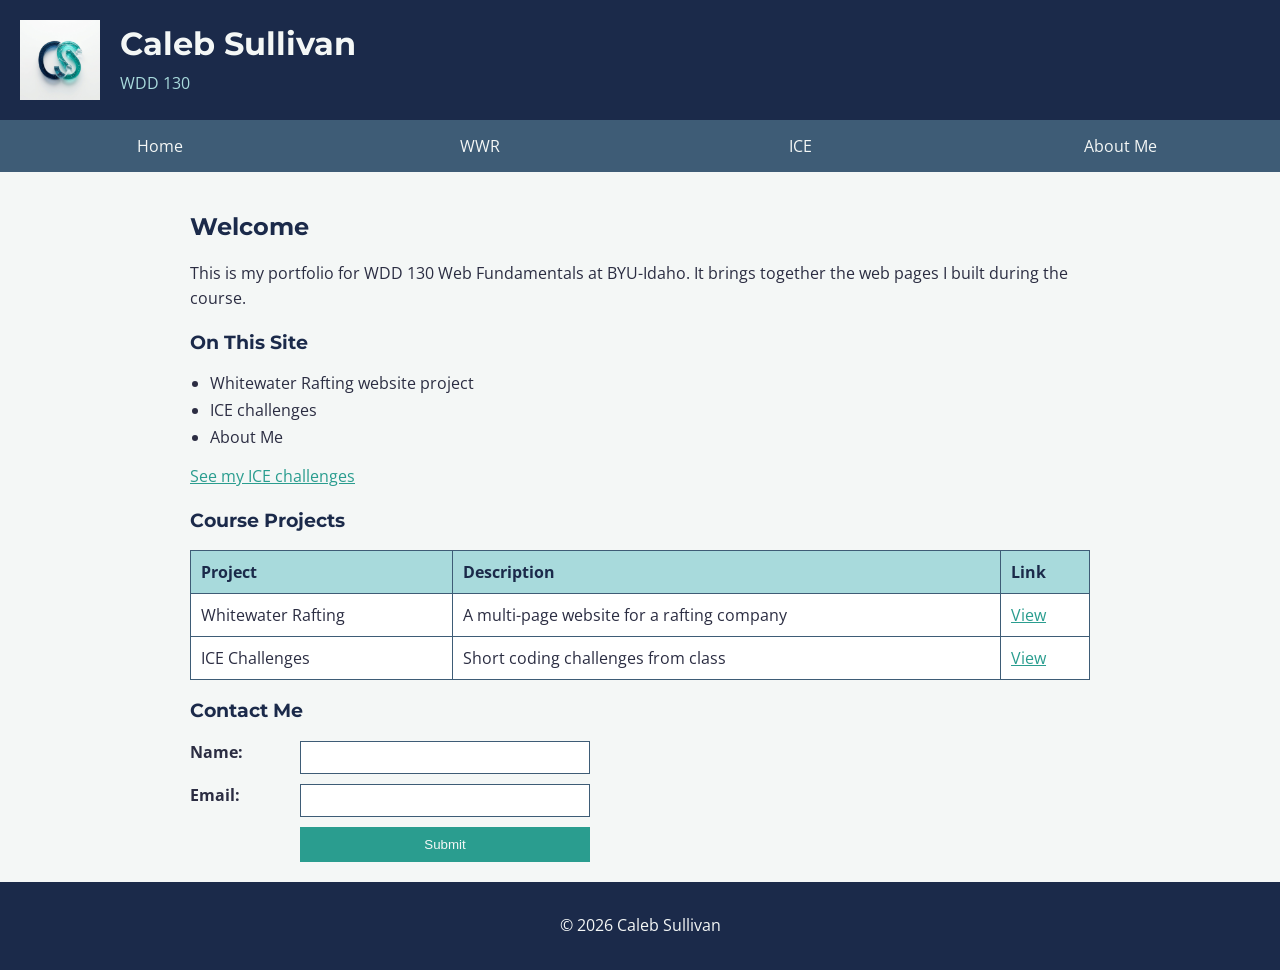
<file: index.html>
<!DOCTYPE html>
<html lang="en">
<head>
  <meta charset="UTF-8">
  <meta name="viewport" content="width=device-width, initial-scale=1.0">
  <title>Caleb Sullivan | WDD 130 Portal</title>
  <link rel="preconnect" href="https://fonts.googleapis.com">
  <link href="https://fonts.googleapis.com/css2?family=Montserrat:wght@700&family=Open+Sans&display=swap" rel="stylesheet">
  <link rel="stylesheet" href="Styles/style.css">
</head>
<body>

  <header>
    <img src="logo.jpg" alt="CS logo">
    <h1>Caleb Sullivan</h1>
    <p>WDD 130</p>
  </header>

  <nav>
    <ul>
      <li><a href="index.html">Home</a></li>
      <li><a href="wwr-finish/Index.html">WWR</a></li>
      <li><a href="ice.html">ICE</a></li>
      <li><a href="about.html">About Me</a></li>
    </ul>
  </nav>

  <main>
    <h2>Welcome</h2>
    <p>This is my portfolio for WDD 130 Web Fundamentals at BYU-Idaho. It brings together the web pages I built during the course.</p>

    <h3>On This Site</h3>
    <ul>
      <li>Whitewater Rafting website project</li>
      <li>ICE challenges</li>
      <li>About Me</li>
    </ul>

    <p><a href="ice.html">See my ICE challenges</a></p>

    <h3>Course Projects</h3>
    <table>
      <thead>
        <tr>
          <th>Project</th>
          <th>Description</th>
          <th>Link</th>
        </tr>
      </thead>
      <tbody>
        <tr>
          <td>Whitewater Rafting</td>
          <td>A multi-page website for a rafting company</td>
          <td><a href="wwr-finish/Index.html">View</a></td>
        </tr>
        <tr>
          <td>ICE Challenges</td>
          <td>Short coding challenges from class</td>
          <td><a href="ice.html">View</a></td>
        </tr>
      </tbody>
    </table>

    <h3>Contact Me</h3>
    <form>
      <label for="name">Name:</label>
      <input type="text" id="name" name="name">

      <label for="email">Email:</label>
      <input type="email" id="email" name="email">

      <button type="submit">Submit</button>
    </form>
  </main>

  <footer>
    <p>&copy; 2026 Caleb Sullivan</p>
  </footer>

</body>
</html>
</file>
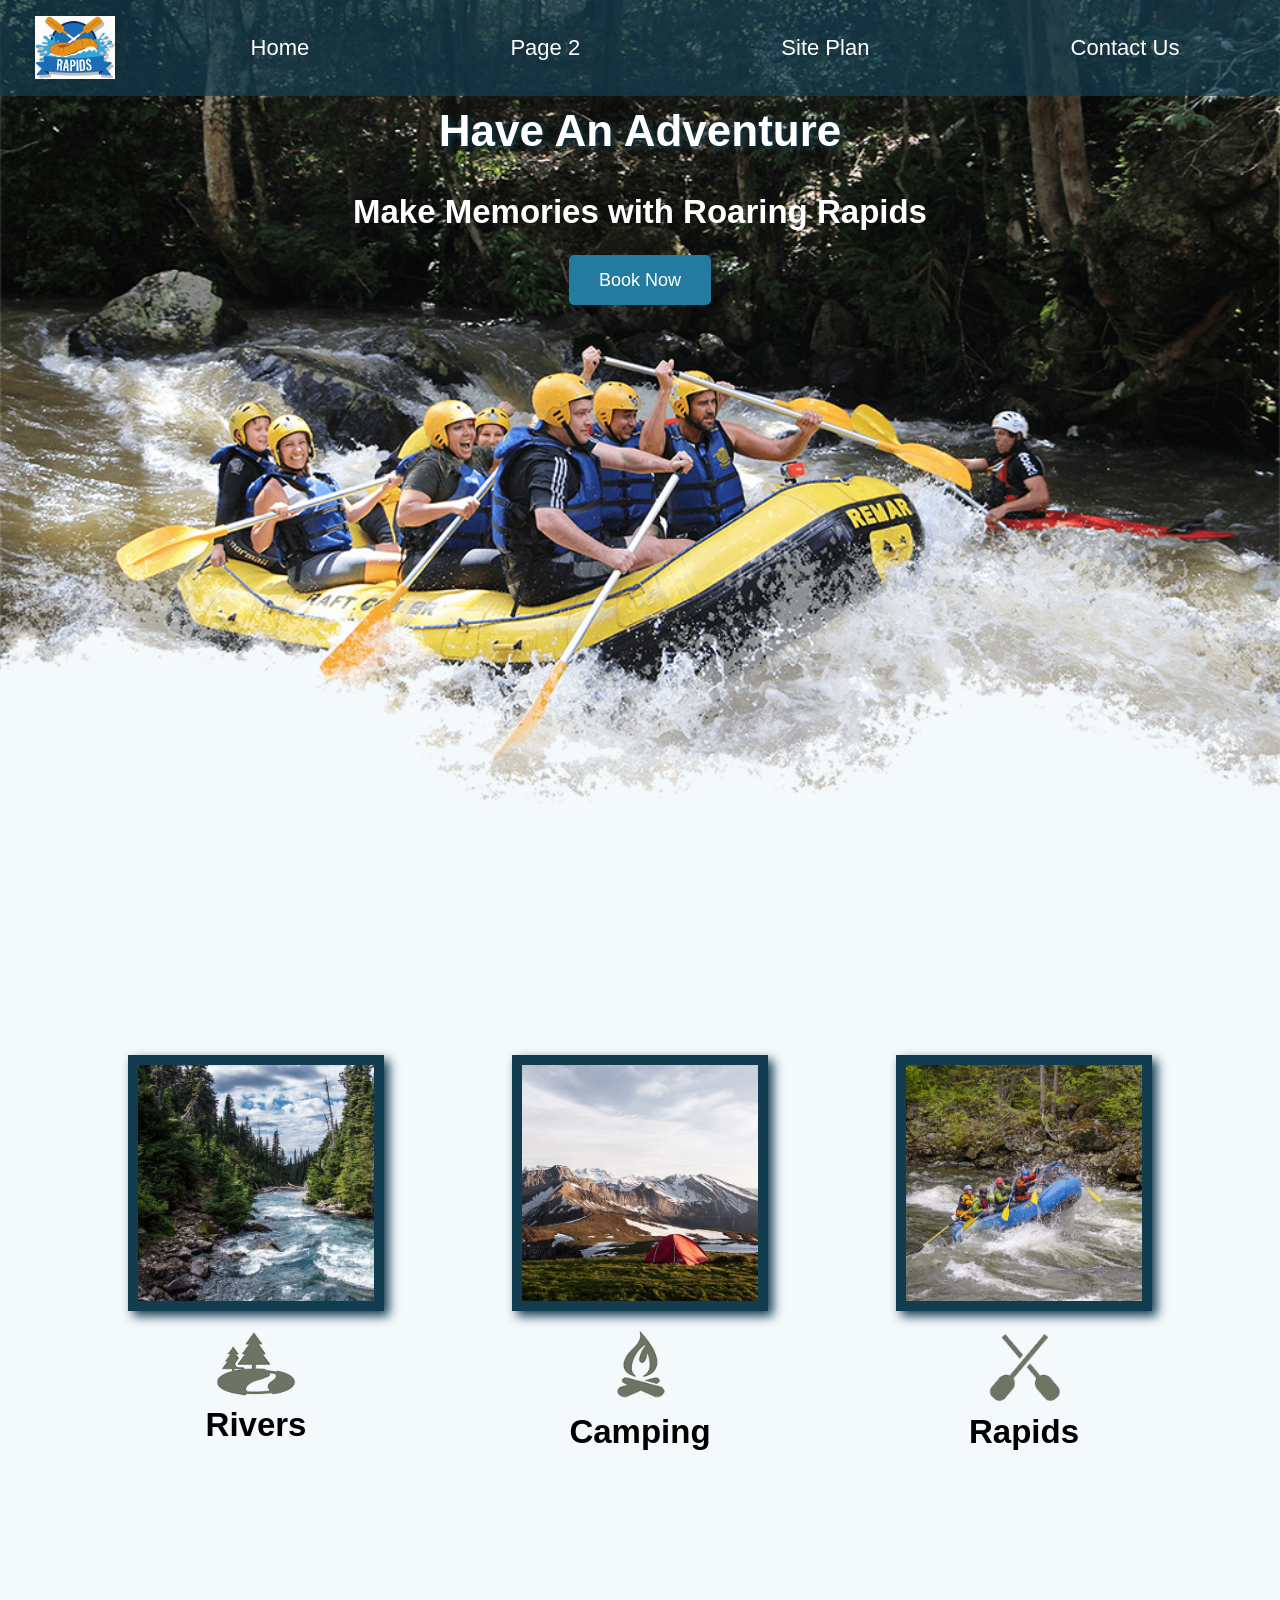
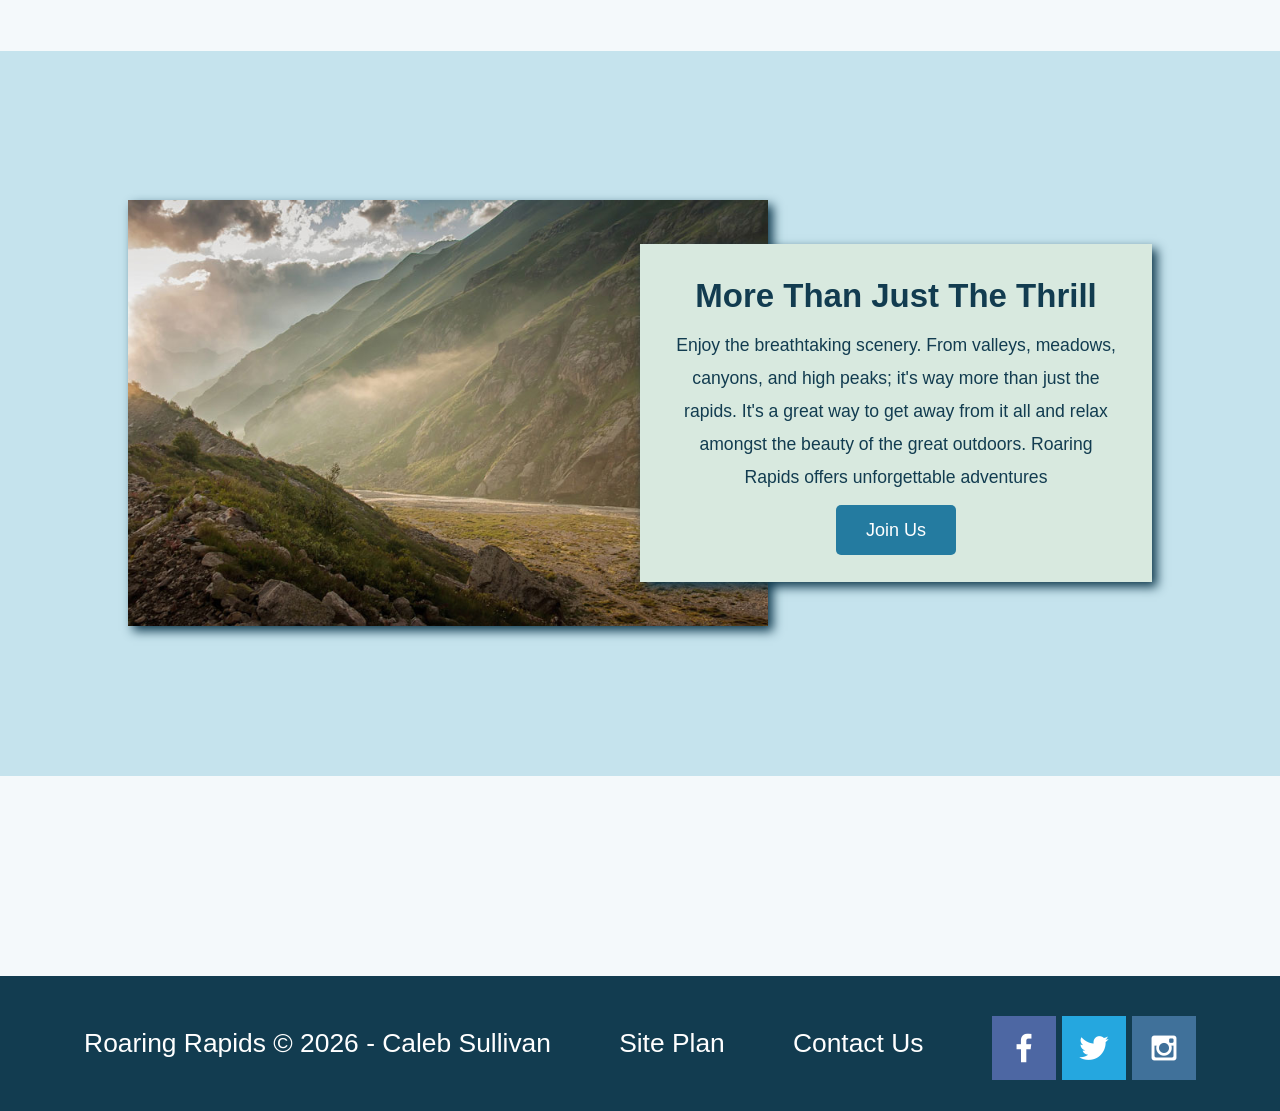
<file: wwr-finish/Index.html>
<!DOCTYPE html>
<html lang="en">
<head>
    <link rel="stylesheet" href="styles/style.css">
    <meta charset="UTF-8">
    <meta name="viewport" content="width=device-width, initial-scale=1.0">
    <title>Whitewater Rafting Adventures | Roaring Rapids | Home</title>
</head>
<body>
    <div id="content">
  <header>
    <a id="logo_link" href="index.html">
        <img class="logo" src="images/Rapids.jpeg" alt="Roaring Rapids Logo">
    </a>
<nav>
    <a href="index.html">Home</a>
<a href="#">Page 2</a>
<a href="site-plan-rafting.html">Site Plan</a>
<a href="contactus.html">Contact Us</a>
</nav>
</header>  
<div id="hero">
    <div id="hero-box">
    <img id="hero-img" src="images/hero.png" alt="People enjoying rafting">
</div> 
<section id="hero-msg">
    <h1 class="home-title">Have An Adventure</h1>
    <h2>Make Memories with Roaring Rapids</h2>
    <div class="button-box">
        <a class="book" href="contactus.html">Book Now</a>
    </div>
</section>
</div>
<main class="home-grid">
<section class="rivers-card">
    <img class="card-img" src="images/rivers.jpg" alt="rivers in forest">
    <img class="icon" src="images/river_icon.png" alt="river icon">
    <h2>Rivers</h2>
</section>
<section class="camping-card">
    <img class="card-img" src="images/camping.jpg" alt="tent in mountains">
    <img class="icon" src="images/fire_icon.png" alt="fire icon">
    <h2>Camping</h2>
</section>
<section class="rapids-card">
    <img class="card-img" src="images/rapids.jpg" alt="rafting boat">
    <img class="icon" src="images/oars.png" alt="oars icon">
    <h2>Rapids</h2>
</section>
<div id="background"></div>
<img class="mountains" src="images/mountains.jpg" alt="Misty mountains">
<section class="msg">
    <h2>More Than Just The Thrill</h2>
    <p>Enjoy the breathtaking scenery. From valleys, meadows, canyons, and high peaks; it's way more than just the rapids. It's a great way to get away from it all and relax amongst the beauty of the great outdoors. Roaring Rapids offers unforgettable adventures</p>
    <a class="join" href="rivers.html">Join Us</a>
</section>
</main>
<footer>
    <p> Roaring Rapids &copy; 2026 - Caleb Sullivan</p>
    <p><a href="site-plan-rafting.html">Site Plan</a></p>
    <p><a href="contactus.html">Contact Us</a></p>
    <div class="social">
        <a href="https://facebook.com" target="_blank">
            <img src="images/facebook.png" alt="fb icon">
        </a>
        <a href="https://twitter.com" target="_blank">
            <img src="images/twitter.png" alt="twitter icon">
        </a>
        <a href="https://instagram.com" target="_blank">
            <img src="images/instagram.png" alt="instagram icon">
        </a>
    </div>
</footer>
</div>
</body>
</html>
</file>
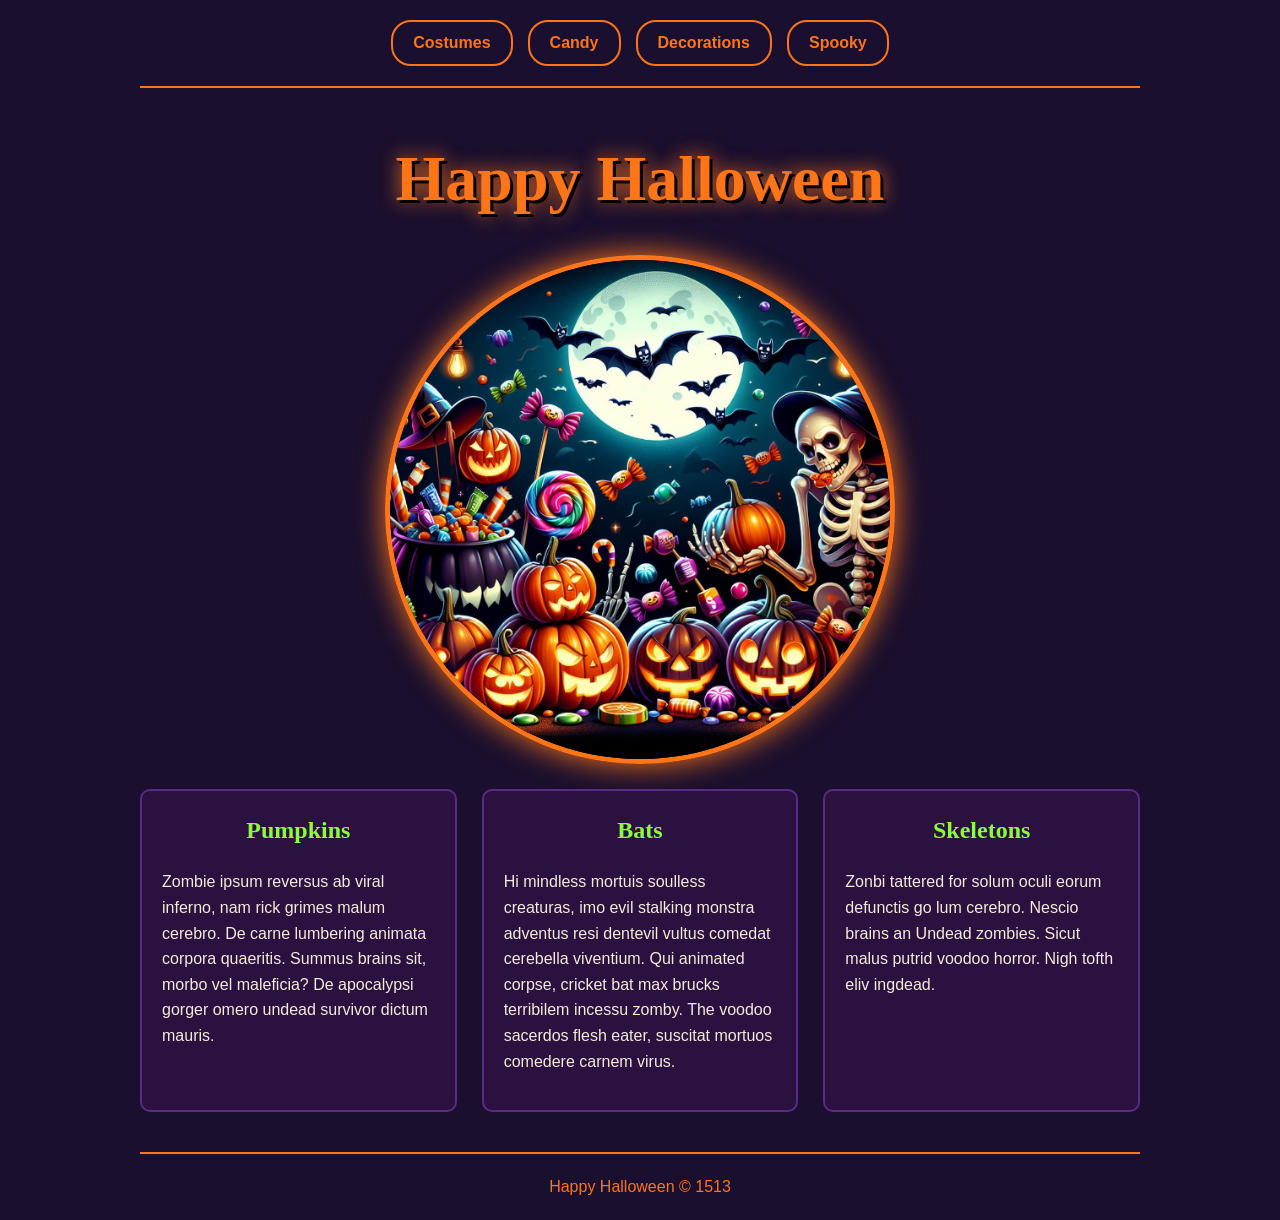
<file: ICE/halloween/index.html>
<!-- For this activity you are not allowed to change
 the HTML code, only the CSS -->

<!DOCTYPE html>
<html lang="en">

<head>
    <meta charset="UTF-8">
    <meta name="viewport" content="width=device-width, initial-scale=1.0">
    <title>Document</title>
    <link rel="stylesheet" href="styles/styles.css">
</head>

<body>
    <div id="wrapper">
        <header>
            <nav>
                <ul>
                    <li>Costumes</li>
                    <li>Candy</li>
                    <li>Decorations</li>
                    <li>Spooky</li>
                </ul>
            </nav>
        </header>
        <main>
            <h1>Happy Halloween</h1>
            <img src="images/halloween.png">
            <section>
                <h2>Pumpkins</h2>
                <p>Zombie ipsum reversus ab viral inferno, nam rick grimes
                    malum cerebro. De carne lumbering animata corpora quaeritis.
                    Summus brains sit​​, morbo vel maleficia? De apocalypsi gorger
                    omero undead survivor dictum mauris. </p>
            </section>
            <section>
                <h2>Bats</h2>
                <p>Hi mindless mortuis soulless
                    creaturas, imo evil stalking monstra adventus resi dentevil vultus
                    comedat cerebella viventium. Qui animated corpse, cricket bat max
                    brucks terribilem incessu zomby. The voodoo sacerdos flesh eater,
                    suscitat mortuos comedere carnem virus.</p>
            </section>
            <section>
                <h2>Skeletons</h2>
                <p>Zonbi tattered for solum oculi
                    eorum defunctis go lum cerebro. Nescio brains an Undead zombies. Sicut
                    malus putrid voodoo horror. Nigh tofth eliv ingdead.</p>
            </section>
        </main>
        <footer>
            Happy Halloween &copy; 1513
        </footer>
    </div>
</body>

</html>
</file>
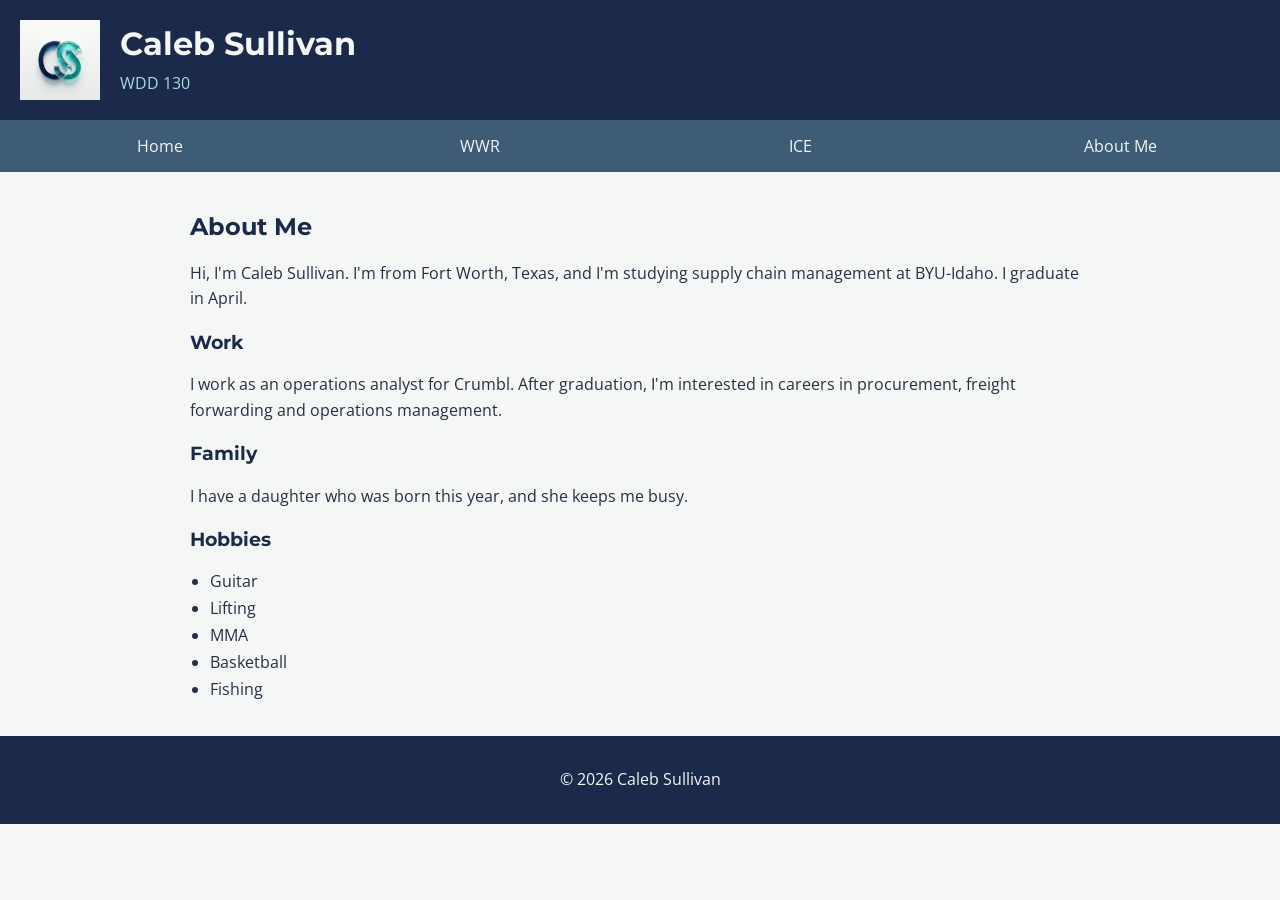
<file: about.html>
<!DOCTYPE html>
<html lang="en">
<head>
  <meta charset="UTF-8">
  <meta name="viewport" content="width=device-width, initial-scale=1.0">
  <title>Caleb Sullivan | About Me</title>
    <link rel="preconnect" href="https://fonts.googleapis.com">
  <link href="https://fonts.googleapis.com/css2?family=Montserrat:wght@700&family=Open+Sans&display=swap" rel="stylesheet">
  <link rel="stylesheet" href="Styles/style.css">
</head>
<body>

  <header>
    <img src="logo.jpg" alt="CS logo">
    <h1>Caleb Sullivan</h1>
    <p>WDD 130</p>
  </header>

  <nav>
    <ul>
      <li><a href="index.html">Home</a></li>
      <li><a href="wwr-finish/Index.html">WWR</a></li>
      <li><a href="ice.html">ICE</a></li>
      <li><a href="about.html">About Me</a></li>
    </ul>
  </nav>

  <main>
    <h2>About Me</h2>
    <p>Hi, I'm Caleb Sullivan. I'm from Fort Worth, Texas, and I'm studying supply chain management at BYU-Idaho. I graduate in April.</p>

    <h3>Work</h3>
    <p>I work as an operations analyst for Crumbl. After graduation, I'm interested in careers in procurement, freight forwarding and operations management.</p>

    <h3>Family</h3>
    <p>I have a daughter who was born this year, and she keeps me busy.</p>

    <h3>Hobbies</h3>
    <ul>
      <li>Guitar</li>
      <li>Lifting</li>
      <li>MMA</li>
      <li>Basketball</li>
      <li>Fishing</li>
    </ul>
  </main>

  <footer>
    <p>&copy; 2026 Caleb Sullivan</p>
  </footer>

</body>
</html>
</file>
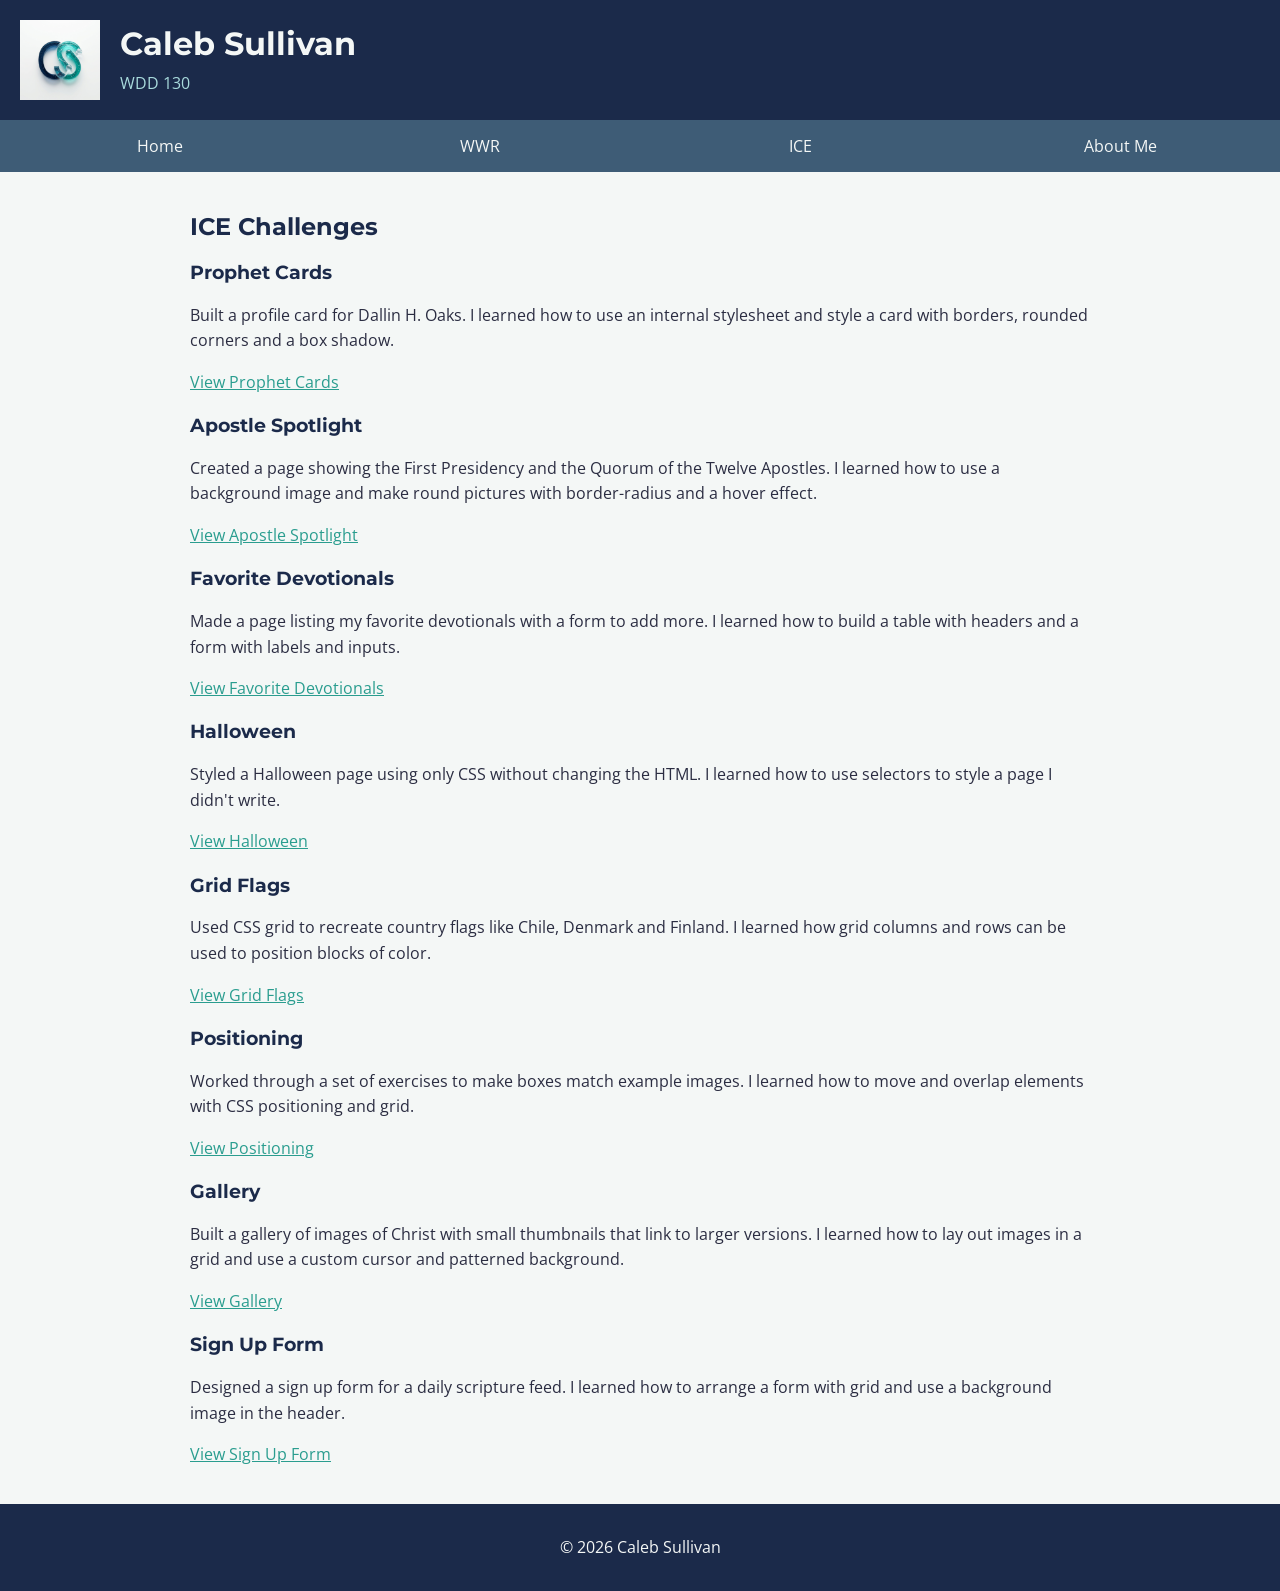
<file: ice.html>
<!DOCTYPE html>
<html lang="en">
<head>
  <meta charset="UTF-8">
  <meta name="viewport" content="width=device-width, initial-scale=1.0">
  <title>Caleb Sullivan | ICE Challenges</title>
  <link rel="preconnect" href="https://fonts.googleapis.com">
  <link href="https://fonts.googleapis.com/css2?family=Montserrat:wght@700&family=Open+Sans&display=swap" rel="stylesheet">
  <link rel="stylesheet" href="Styles/style.css">
</head>
<body>

  <header>
    <img src="logo.jpg" alt="CS logo">
    <h1>Caleb Sullivan</h1>
    <p>WDD 130</p>
  </header>

  <nav>
    <ul>
      <li><a href="index.html">Home</a></li>
      <li><a href="wwr-finish/Index.html">WWR</a></li>
      <li><a href="ice.html">ICE</a></li>
      <li><a href="about.html">About Me</a></li>
    </ul>
  </nav>

  <main>
    <h2>ICE Challenges</h2>

    <h3>Prophet Cards</h3>
    <p>Built a profile card for Dallin H. Oaks. I learned how to use an internal stylesheet and style a card with borders, rounded corners and a box shadow.</p>
    <p><a href="ICE/prophet_cards/oaks.html" target="_blank">View Prophet Cards</a></p>

    <h3>Apostle Spotlight</h3>
    <p>Created a page showing the First Presidency and the Quorum of the Twelve Apostles. I learned how to use a background image and make round pictures with border-radius and a hover effect.</p>
    <p><a href="ICE/apostle_spotlight/apostles.html" target="_blank">View Apostle Spotlight</a></p>

    <h3>Favorite Devotionals</h3>
    <p>Made a page listing my favorite devotionals with a form to add more. I learned how to build a table with headers and a form with labels and inputs.</p>
    <p><a href="ICE/favorite_devo/favdevo.html" target="_blank">View Favorite Devotionals</a></p>

    <h3>Halloween</h3>
    <p>Styled a Halloween page using only CSS without changing the HTML. I learned how to use selectors to style a page I didn't write.</p>
    <p><a href="ICE/halloween/index.html" target="_blank">View Halloween</a></p>

    <h3>Grid Flags</h3>
    <p>Used CSS grid to recreate country flags like Chile, Denmark and Finland. I learned how grid columns and rows can be used to position blocks of color.</p>
    <p><a href="ICE/grid_flags/flags.html" target="_blank">View Grid Flags</a></p>

    <h3>Positioning</h3>
    <p>Worked through a set of exercises to make boxes match example images. I learned how to move and overlap elements with CSS positioning and grid.</p>
    <p><a href="ICE/positioning/positioning.html" target="_blank">View Positioning</a></p>

    <h3>Gallery</h3>
    <p>Built a gallery of images of Christ with small thumbnails that link to larger versions. I learned how to lay out images in a grid and use a custom cursor and patterned background.</p>
    <p><a href="ICE/gallery/gallery.html" target="_blank">View Gallery</a></p>

    <h3>Sign Up Form</h3>
    <p>Designed a sign up form for a daily scripture feed. I learned how to arrange a form with grid and use a background image in the header.</p>
    <p><a href="ICE/signup/signup.html" target="_blank">View Sign Up Form</a></p>
  </main>

  <footer>
    <p>&copy; 2026 Caleb Sullivan</p>
  </footer>

</body>
</html>
</file>
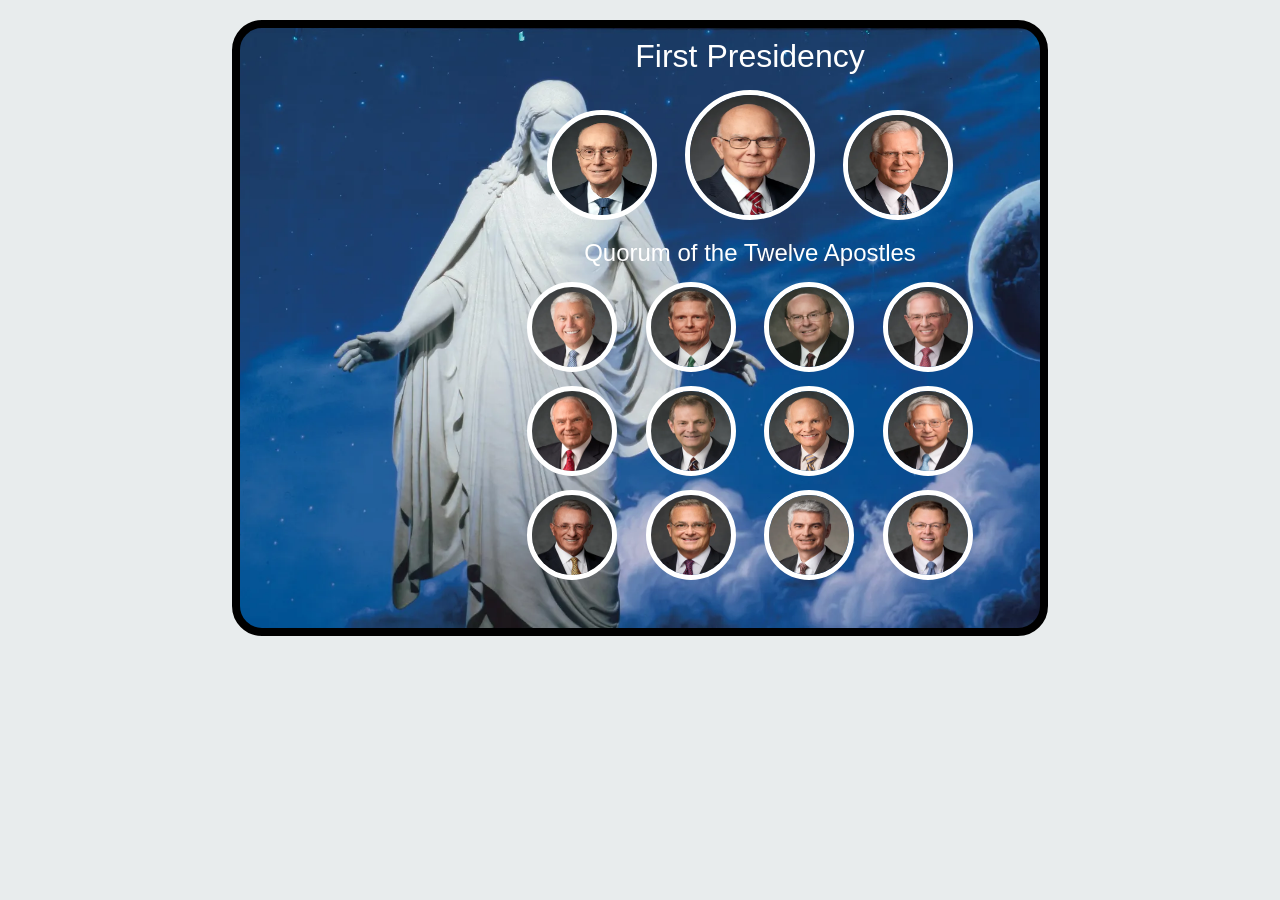
<file: ICE/apostle_spotlight/apostles.html>
<!DOCTYPE html>
<html lang="en">
<head>
    <meta charset="UTF-8">
    <meta name="viewport" content="width=device-width, initial-scale=1.0">
    <title>Apostles Spotlights</title>
    <style>
                    body {
            background-color: #E8ECED;
            font-family: Arial, sans-serif;
        }

        .container {
            width: 800px;
            height: 600px;
            margin: 20px auto;
            border: 8px solid black;
            border-radius: 30px;
            background-image: url("images/christus.webp");
            background-size: cover;
        }

        .content {
            margin-left: 220px;
            text-align: center;
        }

        h1, h2 {
            color: white;
            font-weight: normal;
            margin: 10px 0;
        }

        .apostle {
            border: 5px solid white;
            border-radius: 50%;
            margin: 5px 12px;
        }

        .apostle:hover {
            border-color: gold;
        }

        .presidency .apostle {
            width: 100px;
            height: 100px;
        }

        .presidency .president {
            width: 120px;
            height: 120px;
        }

        .twelve .apostle {
            width: 80px;
            height: 80px;
        }
    </style>
</head>
<body>
        <div class="container">

        <div class="content">
            <h1>First Presidency</h1>
            <div class="presidency">
                <img class="apostle" src="images/eyring.webp" alt="Henry B. Eyring">
                <img class="apostle president" src="images/oaks.webp" alt="Dallin H. Oaks">
                <img class="apostle" src="images/christofferson.webp" alt="D. Todd Christofferson">
            </div>

            <h2>Quorum of the Twelve Apostles</h2>
            <div class="twelve">
                <img class="apostle" src="images/uchtdorf.webp" alt="Dieter F. Uchtdorf">
                <img class="apostle" src="images/bednar.webp" alt="David A. Bednar">
                <img class="apostle" src="images/cook.webp" alt="Quentin L. Cook">
                <img class="apostle" src="images/anderson.webp" alt="Neil L. Andersen">
                <img class="apostle" src="images/rasband.webp" alt="Ronald A. Rasband">
                <img class="apostle" src="images/stevenson.webp" alt="Gary E. Stevenson">
                <img class="apostle" src="images/renlund.webp" alt="Dale G. Renlund">
                <img class="apostle" src="images/gong.webp" alt="Gerrit W. Gong">
                <img class="apostle" src="images/soares.webp" alt="Ulisses Soares">
                <img class="apostle" src="images/kearon.webp" alt="Patrick Kearon">
                <img class="apostle" src="images/causse.webp" alt="Gérald Caussé">
                <img class="apostle" src="images/gilbert.webp" alt="Clark G. Gilbert">
            </div>
        </div>
    </div>
</body>
</html>
</file>
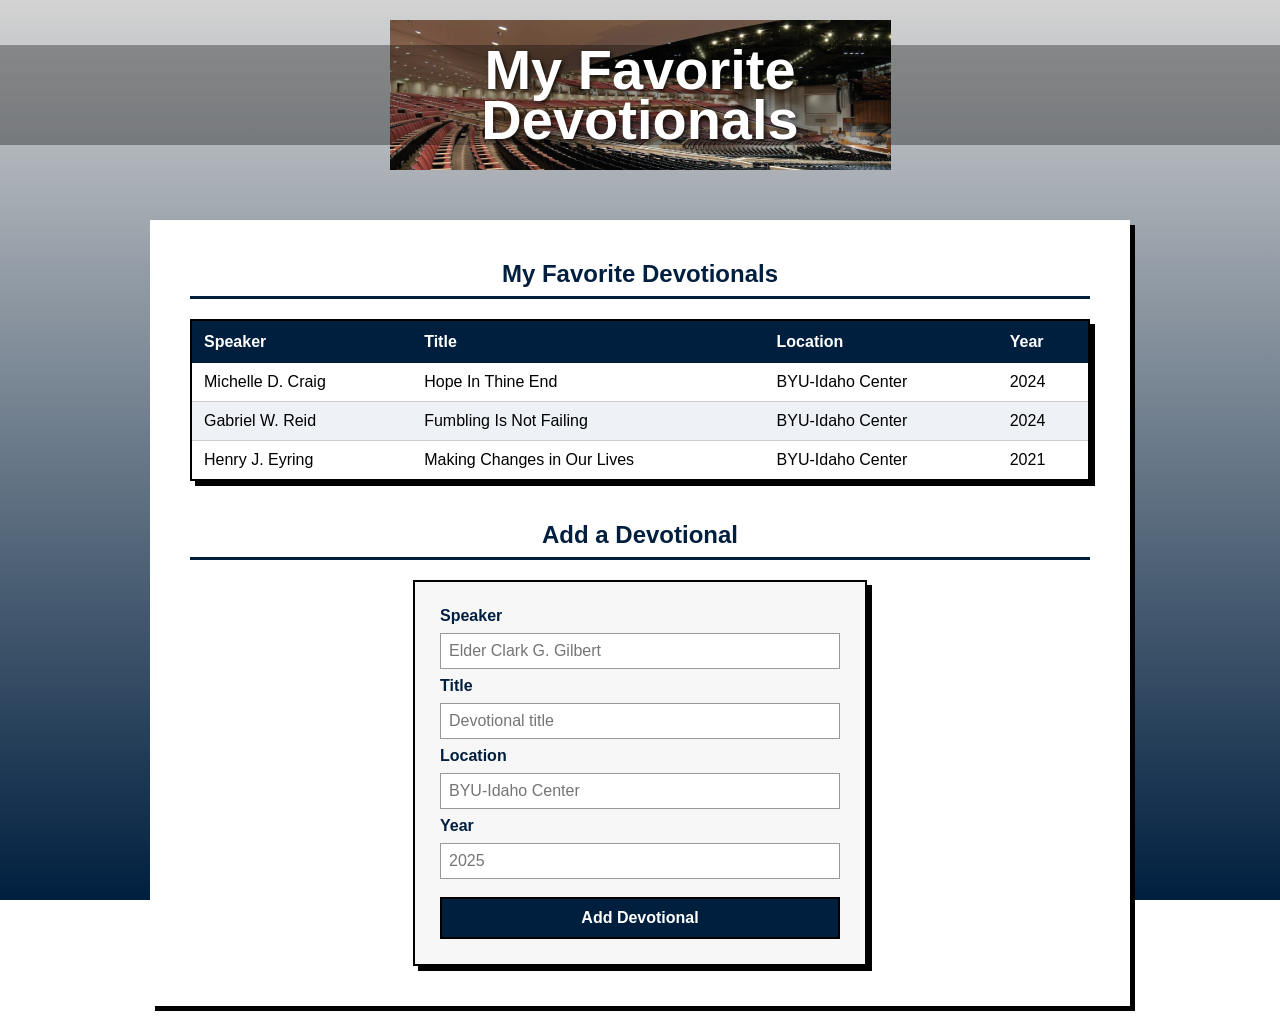
<file: ICE/favorite_devo/favdevo.html>
<!DOCTYPE html>
<html lang="en">
<head>
  <meta charset="UTF-8" />
  <meta name="viewport" content="width=device-width, initial-scale=1.0"/>
  <title>My Favorite Devotionals</title>
  <link rel="stylesheet" href="styles/styles.css" />
</head>
<body>
  <div class="container">
    <header class="header">
      <div class="header-image">
        <h1>My Favorite<br>Devotionals</h1>
      </div>
    </header>
    <main>
      <div class="content-box">
        <h2>My Favorite Devotionals</h2>

        <table class="devo-table">
          <thead>
            <tr>
              <th>Speaker</th>
              <th>Title</th>
              <th>Location</th>
              <th>Year</th>
            </tr>
          </thead>
          <tbody>
            <tr>
              <td>Michelle D. Craig</td>
              <td>Hope In Thine End</td>
              <td>BYU-Idaho Center</td>
              <td>2024</td>
            </tr>
            <tr>
              <td>Gabriel W. Reid</td>
              <td>Fumbling Is Not Failing</td>
              <td>BYU-Idaho Center</td>
              <td>2024</td>
            </tr>
            <tr>
              <td>Henry J. Eyring</td>
              <td>Making Changes in Our Lives</td>
              <td>BYU-Idaho Center</td>
              <td>2021</td>
            </tr>
          </tbody>
        </table>

        <h2>Add a Devotional</h2>

        <form class="devo-form">
          <label for="speaker">Speaker</label>
          <input type="text" id="speaker" name="speaker" placeholder="Elder Clark G. Gilbert">

          <label for="title">Title</label>
          <input type="text" id="title" name="title" placeholder="Devotional title">

          <label for="location">Location</label>
          <input type="text" id="location" name="location" placeholder="BYU-Idaho Center">

          <label for="year">Year</label>
          <input type="number" id="year" name="year" min="1900" max="2100" placeholder="2025">

          <button type="submit">Add Devotional</button>
        </form>
      </div>
    </main>
  </div>
</body>
</html>
</file>
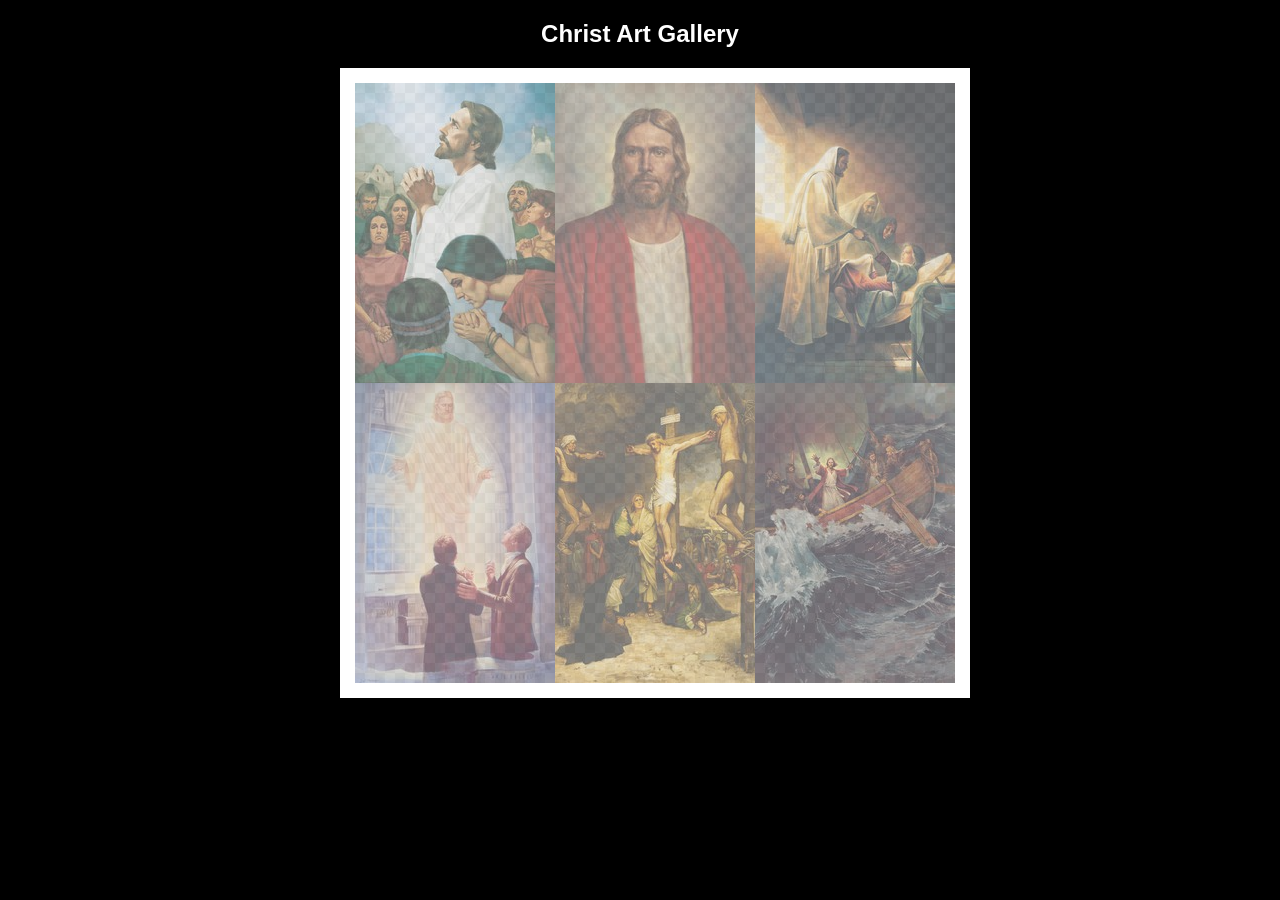
<file: ICE/gallery/gallery.html>
<!DOCTYPE html>
<html lang="en">
<head>
    <meta charset="UTF-8">
    <meta name="viewport" content="width=device-width, initial-scale=1.0">
    <title>Images of Christ</title>
    <style>
        body {
            background: black;
        }
        #wrapper{
            width: 600px;
            margin: 0 auto;
        }
        nav {
            color: white;
            text-align: center;
            font-family: Haettenschweiler, 'Arial Narrow Bold', sans-serif;
        }
        #gallery{
            display: grid;
            grid-template-columns: 200px 200px 200px;
            border: 15px solid rgb(255, 255, 255);
            width: 100%;
            background-color: #ddd;
            background-image:
                linear-gradient(45deg, #ccc 26%, transparent 26%), 
                linear-gradient(135deg, #ccc 26%, transparent 26%),
                linear-gradient(45deg, transparent 75%, #ccc 75%),
                linear-gradient(135deg, transparent 75%, #ccc 75%);
            background-size: 20px 20px; /* Must be a square */
            background-position: 0 0, 10px 0, 10px -10px, 0px 10px; 
            
        }
        #gallery a {
            cursor: url('images/christus.png'), pointer;
        }
        #gallery img {
            /* make a thumbnail of the image that is 200x300 
               instead of using width and height here to help the page load faster */
            width: 200px; 
            height: 300px;

            opacity:50%;
            display:block;
        }
        #gallery img:hover{
            opacity: 100%;
        }
    </style>
</head>
<body>
    <div id="wrapper">
        <nav>
            <h1>Christ Art Gallery</h1>
        </nav>
        <main>
            <div id="gallery">
                <a href="images/big/img1.jpg"><img src="images/small/img1.jpg" alt="Christ praying with the Nephites" ></a>
                <a href="images/big/img2.jpg"><img src="images/small/img2.jpg" alt="Jesus the Christ" ></a>
                <a href="images/big/img3.jpg"><img src="images/small/img3.jpg" alt="Jesus Raising the Daughter of Jairus" ></a>
                <a href="images/big/img4.jpg"><img src="images/small/img4.jpg" alt="The Lord Appears in the Kirtland Temple" ></a>
                <a href="images/big/img5.jpg"><img src="images/small/img5.jpg" alt="Crucifixion of Jesus Christ" ></a>
                <a href="images/big/img6.jpg"><img src="images/small/img6.jpg" alt="Jesus Calms the Storm" ></a>
            </div>
        </main>
    </div>
</body>
</html>
</file>
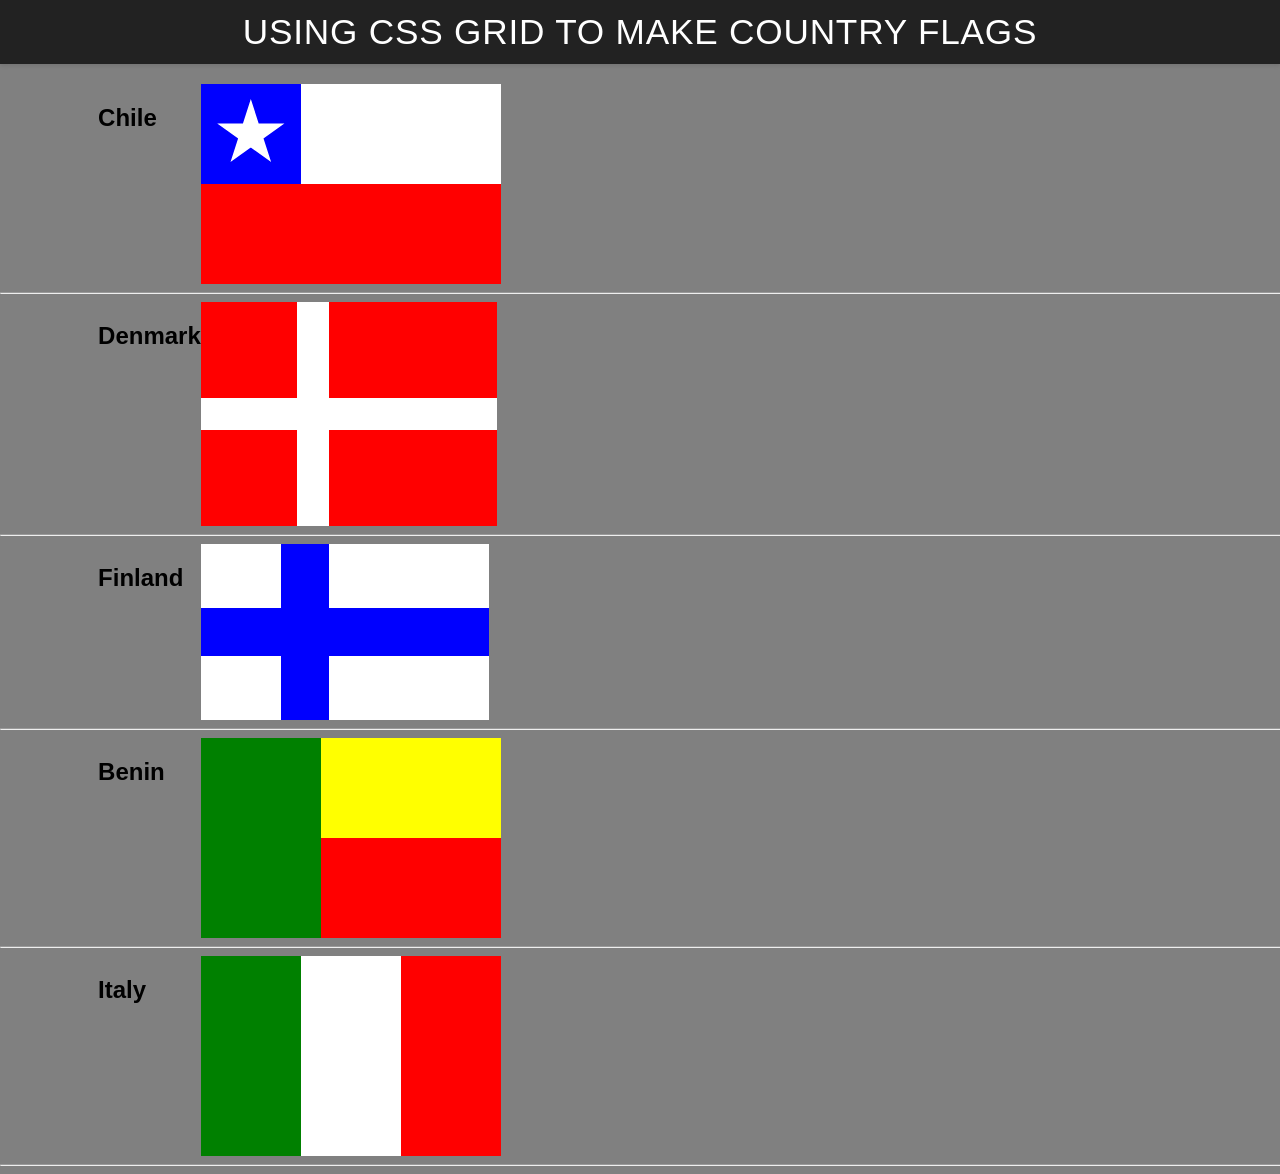
<file: ICE/grid_flags/flags.html>
<!DOCTYPE html>
<html lang="en">

<head>
    <meta charset="UTF-8">
    <meta name="viewport" content="width=device-width, initial-scale=1.0">
    <title>Flag</title>
    <style>
        body {
            margin: 0;
            font-family: 'Helvetica Neue', sans-serif;
            background-color: gray;
        }

        header {
            background-color: #222;
            color: #fff;
            padding: 0.75rem 1.5rem;
            display: flex;
            align-items: center;
            justify-content: center;
            font-size: 1.1rem;
            letter-spacing: 0.05rem;
            text-transform: uppercase;
            box-shadow: 0 2px 4px rgba(0, 0, 0, 0.1);
        }

        header h1 {
            margin: 0;
            font-weight: 400;
        }
        main {
            display: grid;
            grid-template-columns: .1fr .1fr 1fr .1fr;
            margin-top: 20px;
        }
        hr {
            width: 100%;
            grid-column: 1 / 5;
        }
        h2 {
            grid-column: 2/3;
        }

        #blue {
            background: blue;
            grid-column: 1 / 2;
            display: grid;
            align-items: center;
            justify-items: center;
        }

        #white {
            background: white;
            grid-column: 2 / 4;
        }

        #red {
            background: red;
            grid-column: 1 / 4;
        }

        #chile {
            display: grid;
            grid-template-columns: 1fr 1fr 1fr;
            grid-template-rows: 1fr 1fr;
            height: 200px;
            width: 300px;
        }

        .star {
            width: 70px;
            aspect-ratio: 1;
            background: white;
            clip-path: polygon(50% 0, 79% 90%, 2% 35%, 98% 35%, 21% 90%);
        }
        
        #denmark {
            display: grid;
            grid-template-columns: 96px 168px;
            grid-template-rows: 96px 96px;
            gap: 32px;
            width: 296px;
            height: 224px;
            background: white;
        }

        #dred1, #dred2, #dred3, #dred4 {
            background: red;
        }

        #finland {
            display: grid;
            grid-template-columns: 80px 160px;
            grid-template-rows: 64px 64px;
            gap: 48px;
            width: 288px;
            height: 176px;
            background: blue;
        }

        #fwhite1, #fwhite2, #fwhite3, #fwhite4 {
            background: white;
        }

        #benin {
            display: grid;
            grid-template-columns: 2fr 3fr;
            grid-template-rows: 1fr 1fr;
            width: 300px;
            height: 200px;
        }

        #bgreen {
            background: green;
            grid-column: 1 / 2;
            grid-row: 1 / 3;
        }

        #byellow {
            background: yellow;
            grid-column: 2 / 3;
            grid-row: 1 / 2;
        }

        #bred {
            background: red;
            grid-column: 2 / 3;
            grid-row: 2 / 3;
        }

        #italy {
            display: grid;
            grid-template-columns: 1fr 1fr 1fr;
            width: 300px;
            height: 200px;
        }

        #igreen {
            background: green;
        }

        #iwhite {
            background: white;
        }

        #ired {
            background: red;
        }
    </style>
</head>

<body>
    <header>
        <h1>Using CSS Grid to make Country Flags</h1>
    </header>
    <main>
        <h2>Chile</h2>
        <div id="chile">
            <div id="blue">
                <div class="star"></div>
            </div>
            <div id="white"></div>
            <div id="red"></div>
        </div>
        <hr>

        <h2>Denmark</h2>
        <div id="denmark">
            <div id="dred1"></div>
            <div id="dred2"></div>
            <div id="dred3"></div>
            <div id="dred4"></div>
        </div>
        <hr>

        <h2>Finland</h2>
        <div id="finland">
            <div id="fwhite1"></div>
            <div id="fwhite2"></div>
            <div id="fwhite3"></div>
            <div id="fwhite4"></div>
        </div>
        <hr>

        <h2>Benin</h2>
        <div id="benin">
            <div id="bgreen"></div>
            <div id="byellow"></div>
            <div id="bred"></div>
        </div>
        <hr>
        <h2>Italy</h2>
        <div id="italy">
            <div id="igreen"></div>
            <div id="iwhite"></div>
            <div id="ired"></div>
        </div>
        <hr>
    </main>
</body>

</html>
</file>
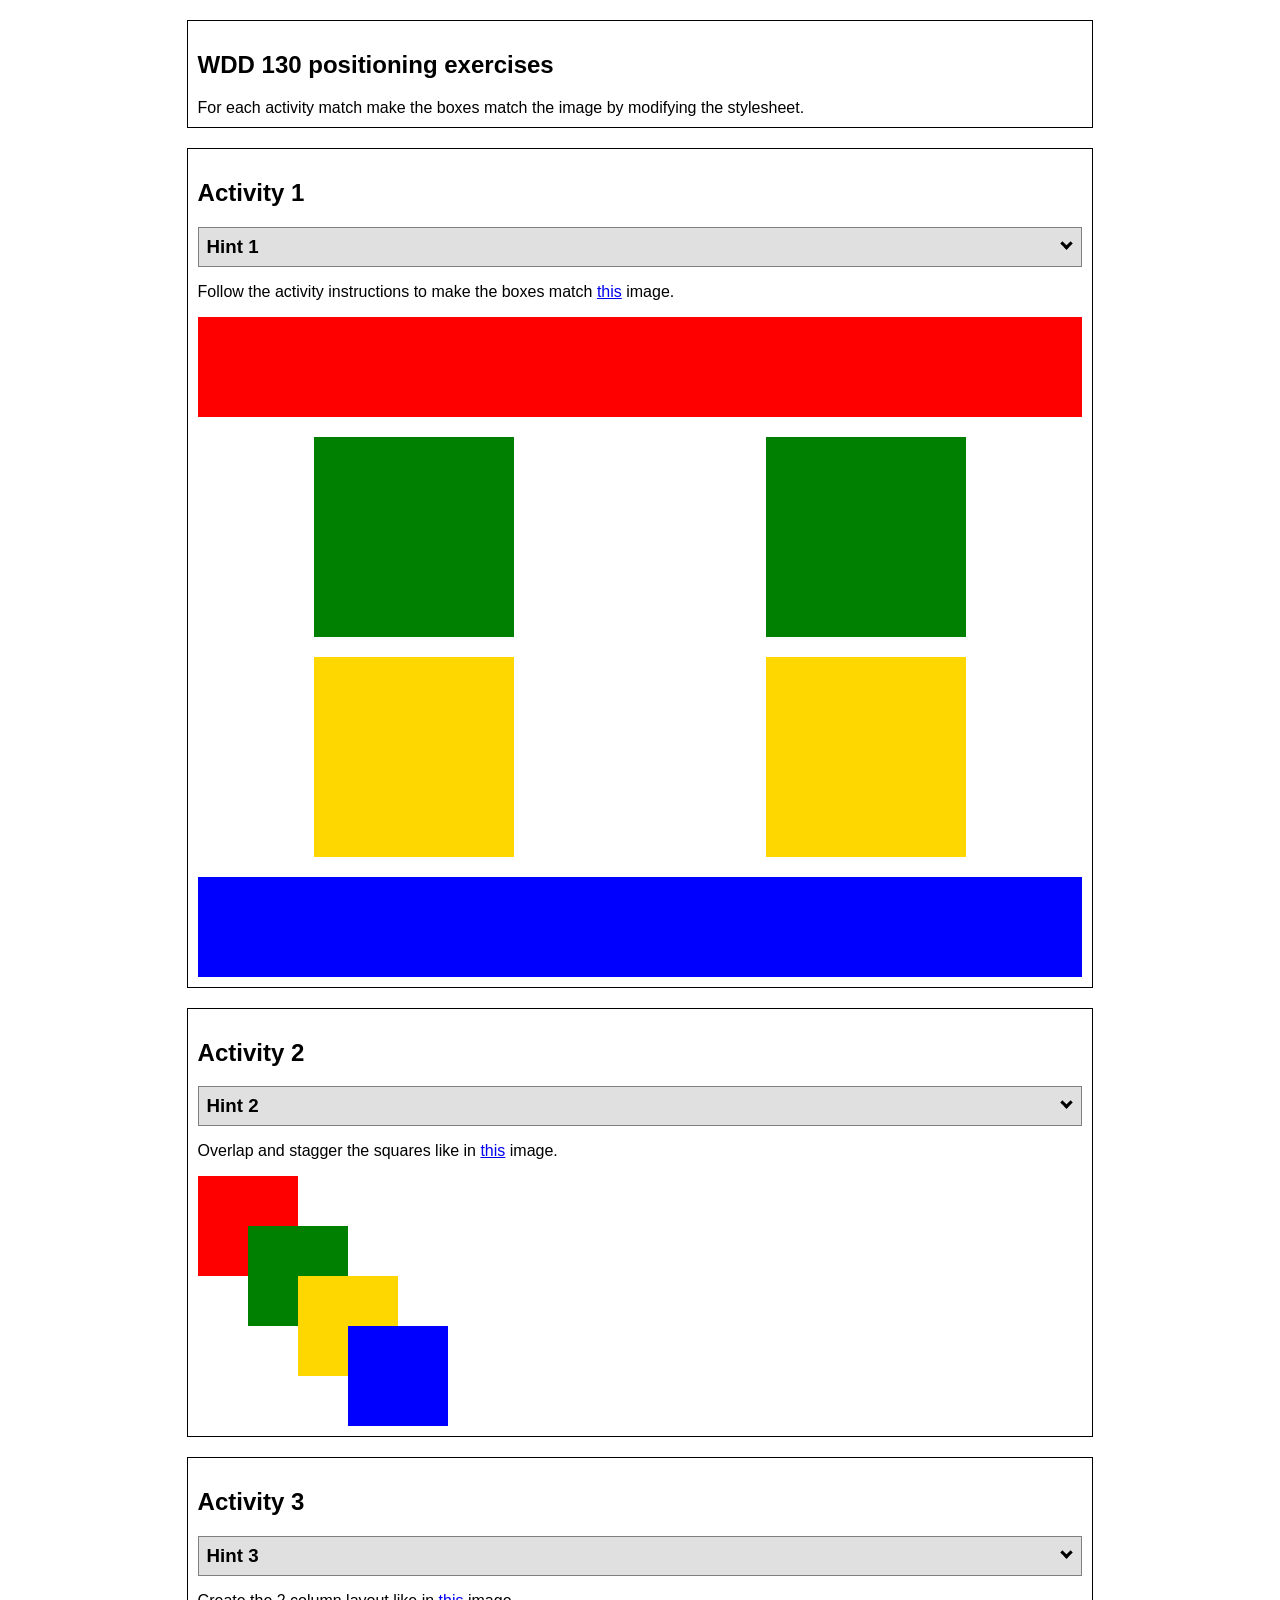
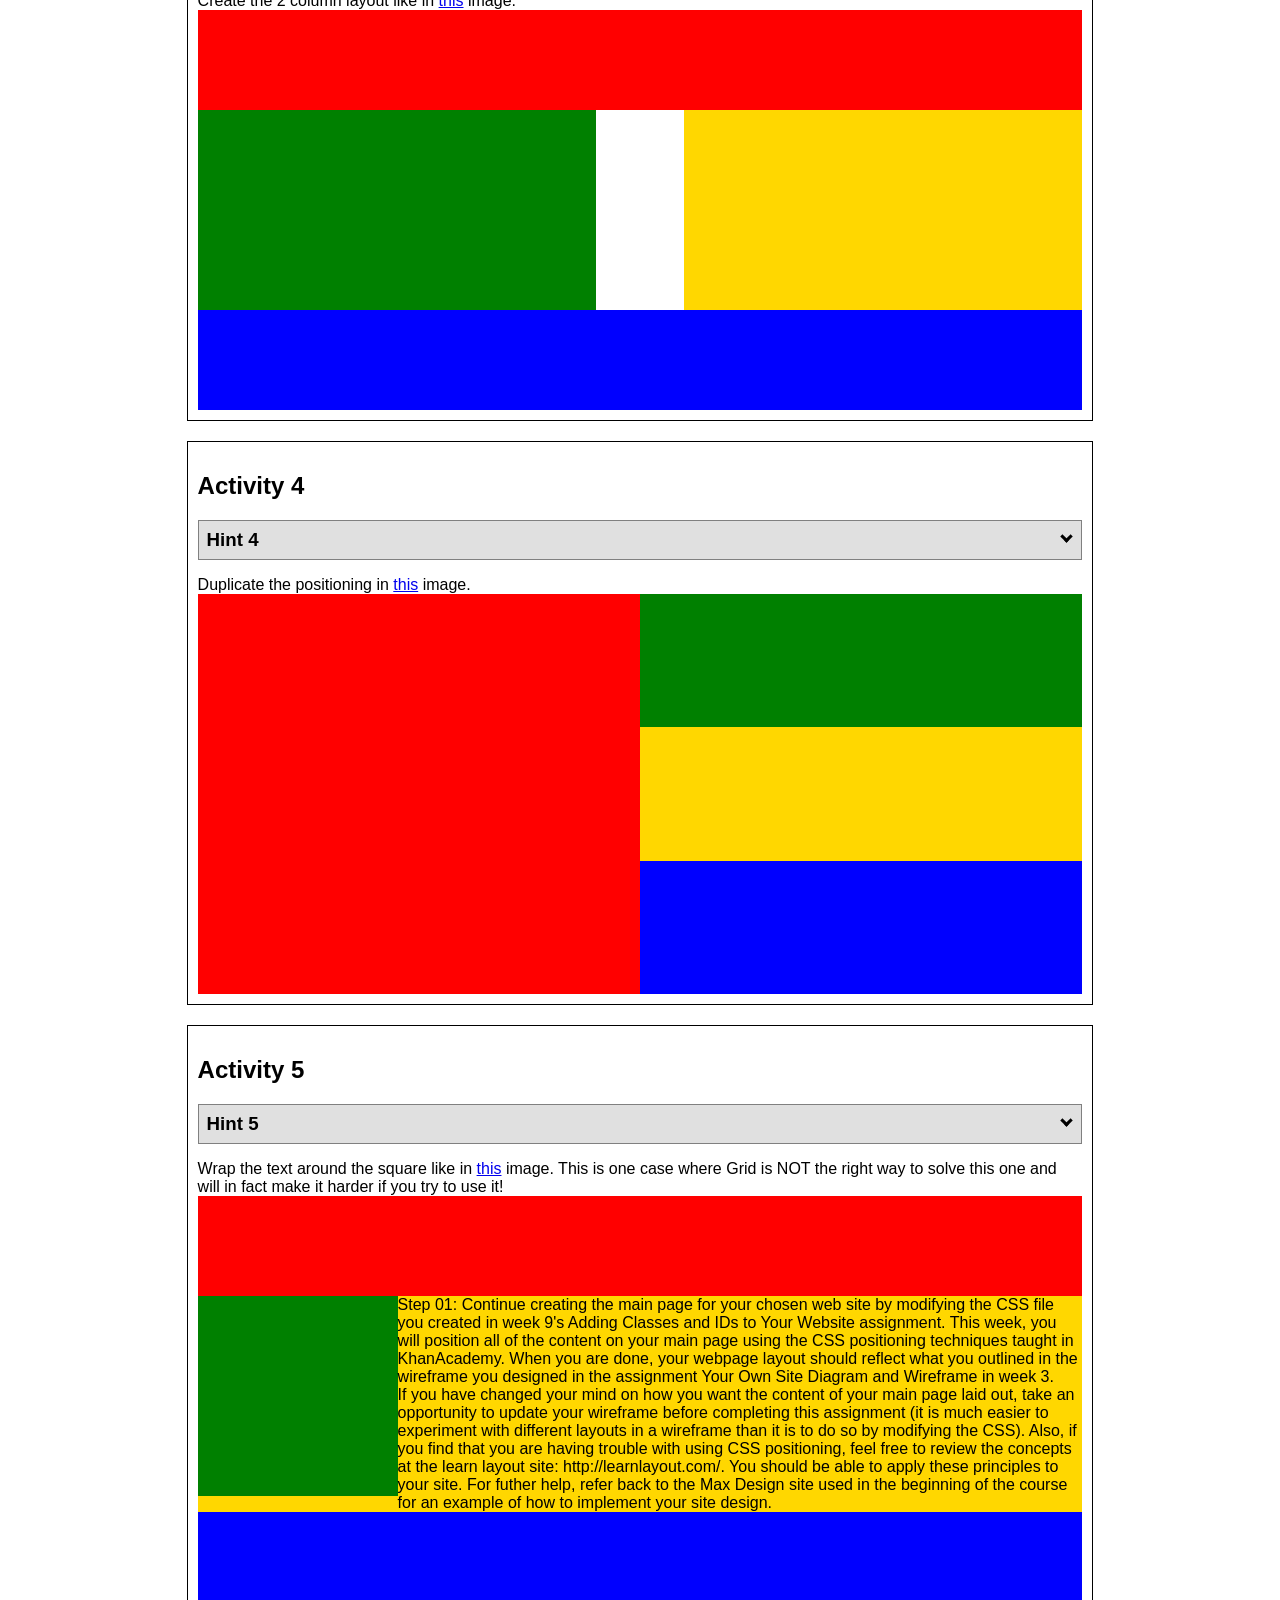
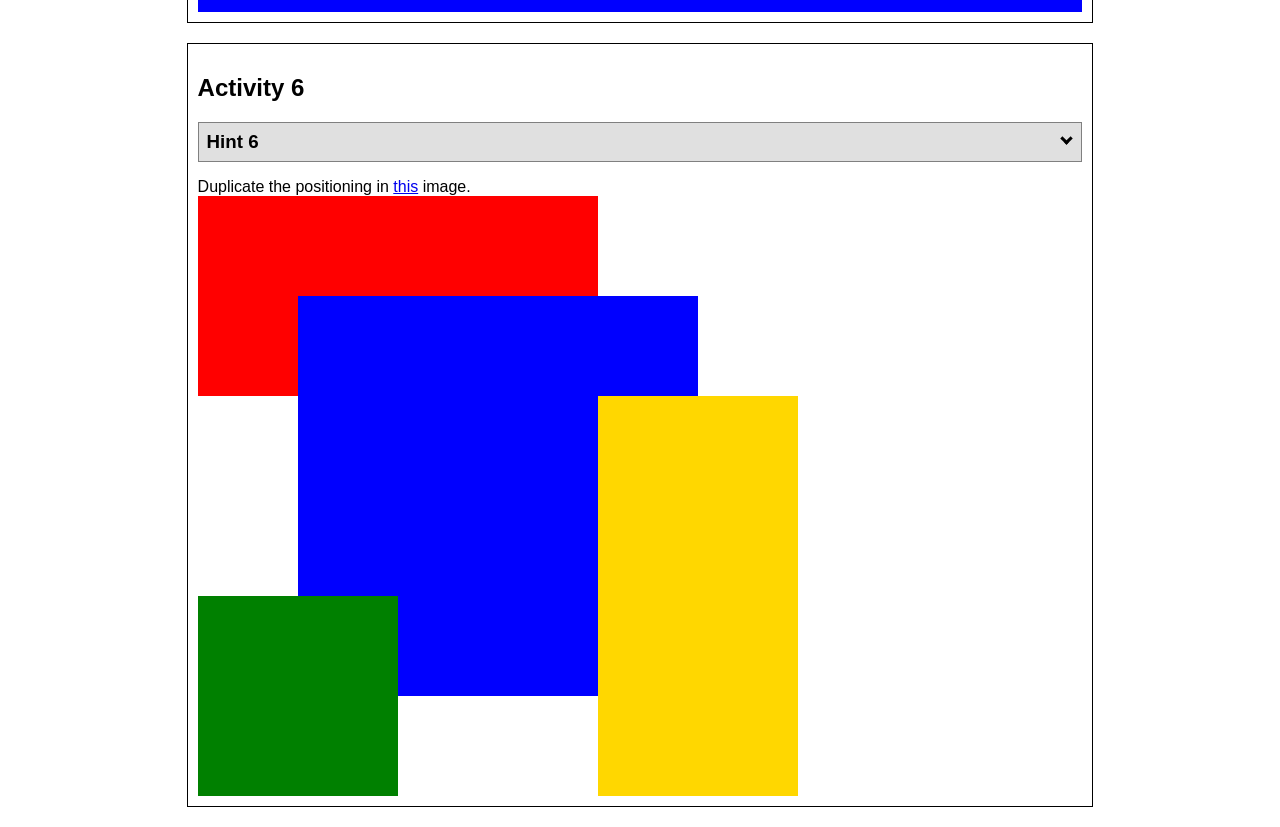
<file: ICE/positioning/positioning.html>
<!DOCTYPE html>
<html lang="en">
  <head>
    <!-- HTML - Name: positioning.html -->
    <title>Positioning Activity</title>
    <link rel="stylesheet" type="text/css" href="positionstyles.css" />
  </head>
  <body>
    <div class="activity">
      <h2>WDD 130 positioning exercises</h2>
      For each activity match make the boxes match the image by modifying the stylesheet.</div>
    <div class="activity">
      <h2>Activity 1</h2>
      <section class="hint"><input type="checkbox" ><i></i> <h3>Hint 1</h3><div><p>Use the activity instructions for the firt activity</a></p></div></section>
      <p>Follow the activity instructions to make the boxes match  <a href="images/example1.png" target="_blank">this</a> image.</p>
      <div class="content1" >
        <div class="red1" ></div>
        <div class="green1" ></div>
        <div class="green1" ></div>
        <div class="yellow1"></div>
        <div class="yellow1"></div>
        <div class="blue1"></div>
      </div>
    </div>
    <div class="activity">
      <h2>Activity 2</h2>
      <section class="hint"><input type="checkbox" > <h3>Hint 2</h3><i></i><div>
      <ul>
      <li>grid-template-columns: 50px 50px 50px 50px 50px </li></ul></div></section>
      <p>Overlap and stagger the squares like in <a href="images/example2.png" target="_blank">this</a> image.</p>
      <div class="content2" >
        <div class="red2" ></div>
        <div class="green2" ></div>
        <div class="yellow2"></div>
        <div class="blue2"></div>
      </div>
    </div>
    <div class="activity">
      <h2>Activity 3</h2>
      <section class="hint"><input type="checkbox" > <h3>Hint 3</h3><i></i><div><p>This one is going to be best solved with CSS Grid. Remember to make the boxes the right width first...then start moving them around. </p><h4>Properties used:</h4><ul><li>display:grid;</li><li>grid-template-columns:</li><li>grid-column-gap:</li>
        <li>grid-column:</li>  </ul></div></section>
      Create the 2 column layout like in <a href="images/example3.png" target="_blank">this</a>  image.
      <div class="content3" >
        <div class="red3" ></div>
        <div class="green3" ></div>
        <div class="yellow3"></div>
        <div class="blue3"></div>
      </div>
    </div>
    <div class="activity">
      <h2>Activity 4</h2>
      <section class="hint"><input type="checkbox" > <h3>Hint 4</h3><i></i><div><p>For the others we have been primarily concerned with width. For this one you will need to adjust height as well. </p><h4>Properties used:</h4><ul><li>display:grid;</li><li>grid-template-columns:</li><li>grid-row:</li></ul></div></section>
      Duplicate the positioning in <a href="images/example4.png" target="_blank">this</a> image. 
      <div class="content4" >
        <div class="red4" ></div>
        <div class="green4" ></div>
        <div class="yellow4"></div>
        <div class="blue4"></div>
      </div>
    </div>

    <div class="activity">
      <h2>Activity 5</h2>
      <section class="hint"><input type="checkbox" > <h3>Hint 5</h3><i></i><div><p>Grid is <strong>not</strong> the right way to do this.  In fact there is only one way to really do that...and that is with float. Remember that we float the thing we want the text to wrap around.  Also remember to start by making all the shapes the right size and shape.</p><h4>Properties used:</h4><ul><li>float: left;</li></ul></div></section>
      Wrap the text around the square like in <a href="images/example5.png" target="_blank">this</a> image. This is one case where Grid is NOT the right way to solve this one and will in fact make it harder if you try to use it!
      <div class="content5" >
        <div class="red5" ></div>
        <div class="green5" ></div>
        <div class="yellow5">Step 01: Continue creating the main page for your chosen web site by modifying the CSS file you created in week 9's Adding Classes and IDs to Your Website assignment. This week, you will position all of the content on your main page using the CSS positioning techniques taught in KhanAcademy. When you are done, your webpage layout should reflect what you outlined in the wireframe you designed in the assignment Your Own Site Diagram and Wireframe in week 3. <br />
          If you have changed your mind on how you want the content of your main page laid out, take an opportunity to update your wireframe before completing this assignment (it is much easier to experiment with different layouts in a wireframe than it is to do so by modifying the CSS). Also, if you find that you are having trouble with using CSS positioning, feel free to review the concepts at the learn layout site: http://learnlayout.com/. You should be able to apply these principles to your site. For futher help, refer back to the Max Design site used in the beginning of the course for an example of how to implement your site design.</div>
        <div class="blue5"></div>
      </div>
    </div>
    <div class="activity">
      <h2>Activity 6</h2>
      <section class="hint"><input type="checkbox" > <h3>Hint 6</h3><i></i><div><p>This one is all about visualizing the grid behind the layout. If you are having a hard time doing that first: all the sizes are even multiples of 100, and second here is another example with the lines drawn: <a href="images/example6-hint.png" target="_blank">example 6 with lines</a>. For this one you will find it easiest if you use px for the column width. You can also use <kbd>z-index</kbd> to control the element layering.    </p><h4>Properties used:</h4><ul><li>display:grid;</li><li>grid-template-columns:</li><li>grid-column:</li><li>grid-row:</li><li><a href="https://www.w3schools.com/cssref/pr_pos_z-index.asp" target="_blank">z-index:</a></li></ul></div></section>
      Duplicate the positioning in <a href="images/example6.png" target="_blank">this</a> image.
      <div class="content6" >
        <div class="red6" ></div>
        <div class="green6" ></div>
        <div class="yellow6"></div>
        <div class="blue6"></div>
      </div>
    </div>
  </body>
</html>
</file>
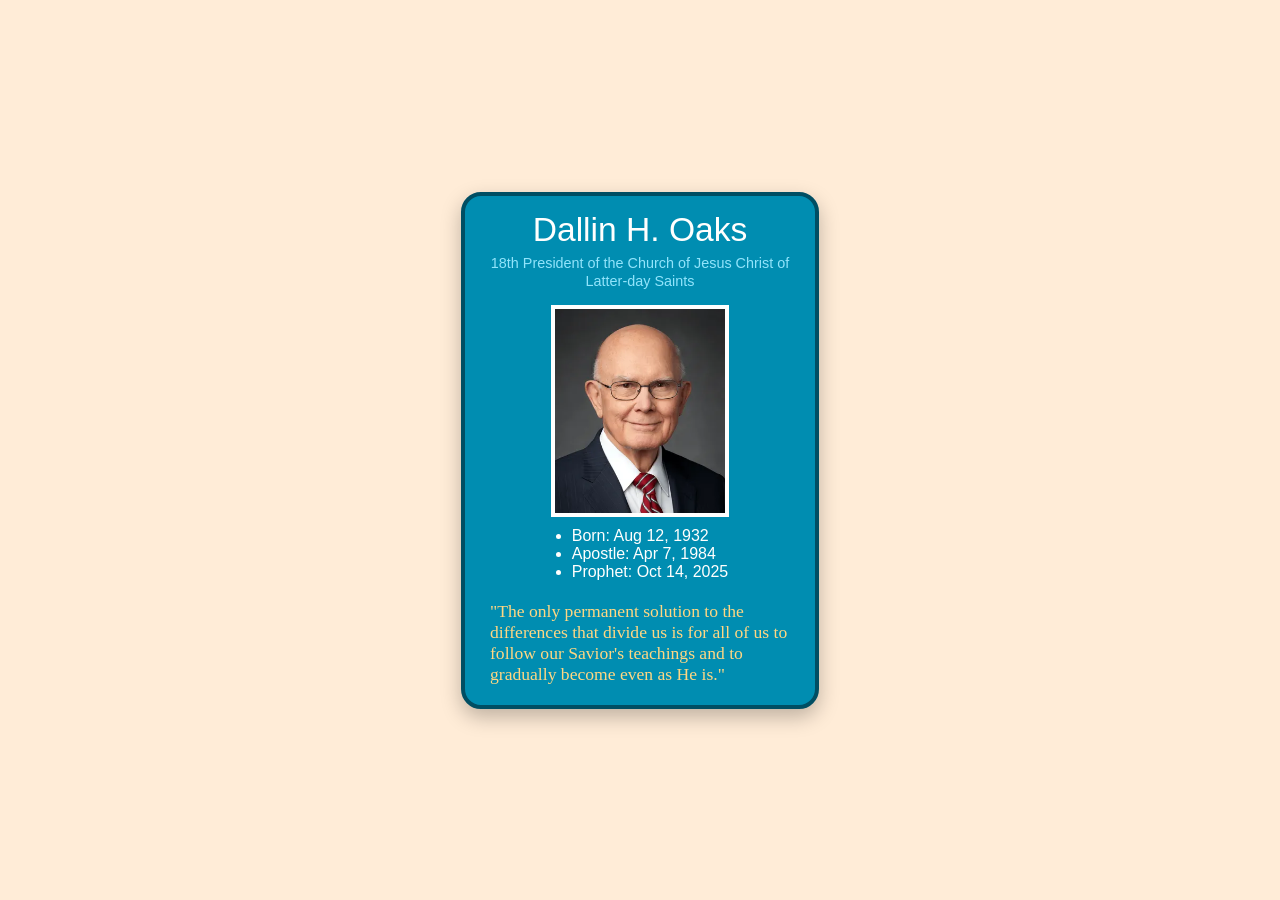
<file: ICE/prophet_cards/oaks.html>
<!DOCTYPE html>
<html lang="en">
<head>
    <meta charset="UTF-8">
    <meta name="viewport" content="width=device-width, initial-scale=1.0">
    <title>Dallin H. Oaks</title>
    <style>
        /* Insert styles here, this is called an internal stylesheet  */
        body {
            background: #FFECD7;
        }
        body {
            margin: 0;
            min-height: 100vh;
            display: flex;
            justify-content: center;
            align-items: center;
            font-family: Helvetica, Arial, sans-serif;
        }

        .card {
            background-color: #008DB1;
            border: 4px solid #004E63;
            border-radius: 20px;
            width: 300px;
            padding: 15px 25px 20px;
            text-align: center;
            box-shadow: 0 8px 20px rgba(0, 0, 0, 0.25);
        }

        h1 {
            color: #FFFFFE;
            font-weight: normal;
            font-size: 2.1em;
            margin: 0 0 5px;
        }

        .subtitle {
            margin: 0 0 15px;
        }

        .subtitle a {
            color: #91E4FB;
            font-size: 0.9em;
            text-decoration: none;
        }

        img {
            width: 170px;
            border: 4px solid #FFFFFE;
            display: block;
            margin: 0 auto;
        }

        ul {
            color: #FFFFFE;
            text-align: left;
            width: fit-content;
            margin: 10px auto;
            padding-left: 20px;
        }

        .quote {
            color: #FFD783;
            font-family: "Brush Script MT", "Nanum Brush Script", cursive;
            font-size: 1.1em;
            text-align: left;
            margin: 20px 0 0;
        }
    </style>
</head>
<body>
    <!-- Insert HTML elements here -->
         <main class="card">
        <h1>Dallin H. Oaks</h1>
        <p class="subtitle">
            <a href="https://www.churchofjesuschrist.org" target="_blank">
                18th President of the Church of Jesus Christ of Latter-day Saints
            </a>
        </p>

        <img src="images/oaks.webp" alt="Portrait of President Dallin H. Oaks">

        <ul>
            <li>Born: Aug 12, 1932</li>
            <li>Apostle: Apr 7, 1984</li>
            <li>Prophet: Oct 14, 2025</li>
        </ul>

        <p class="quote">
            "The only permanent solution to the differences that divide us is for
            all of us to follow our Savior's teachings and to gradually become even as He is."
        </p>
    </main>
</body>
</html>
</file>
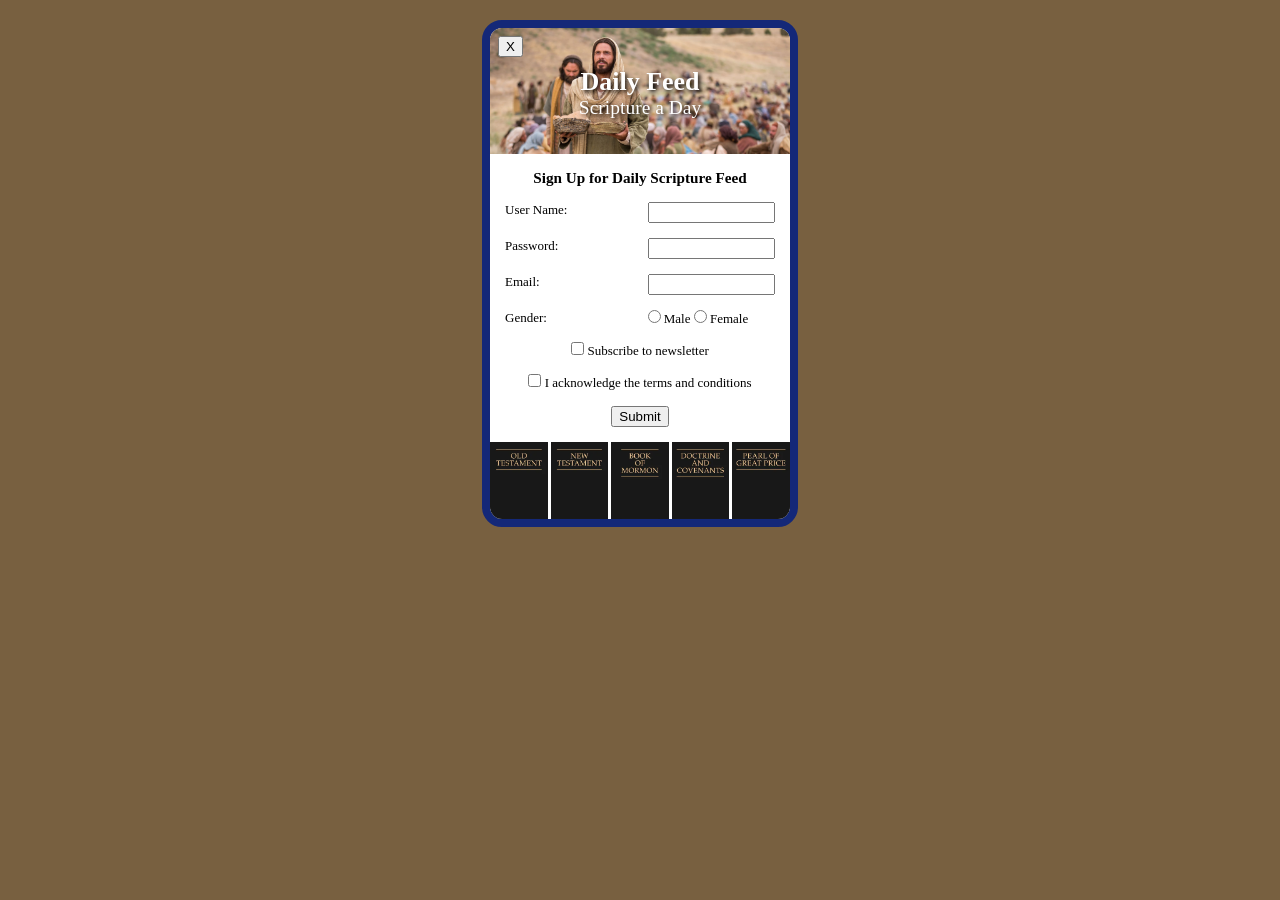
<file: ICE/signup/signup.html>
<!DOCTYPE html>
<html lang="en">

<head>
    <meta charset="UTF-8">
    <meta name="viewport" content="width=device-width, initial-scale=1.0">
    <title>Daily Feed Sign Up</title>

    <style>
        * {
            margin: 0;
        }

        body {
            background: rgb(120, 96, 64);
        }
                #formContainer {
            width: 300px;
            margin: 20px auto;
            background: white;
            border: 8px solid rgb(20, 40, 120);
            border-radius: 20px;
            overflow: hidden;
            font-size: 13px;
        }

        header {
            height: 110px;
            background: url(images/jesus_feeds_5000.jpeg) center 20% / cover;
            color: white;
            text-align: center;
            text-shadow: 2px 2px 4px black;
            padding: 8px;
        }

        #closeBtn {
            display: block;
        }

        h1 {
            padding-top: 10px;
        }

        h2 {
            font-weight: normal;
        }

        h3 {
            text-align: center;
            margin: 15px;
        }

        #myForm {
            display: grid;
            grid-template-columns: 1fr 1fr;
            gap: 15px;
            padding: 0 15px 15px;
        }

        input[type="text"],
        input[type="password"],
        input[type="email"] {
            width: 100%;
            box-sizing: border-box;
        }

        section {
            grid-column: span 2;
            text-align: center;
        }

        footer {
            display: grid;
            grid-template-columns: repeat(5, 1fr);
            gap: 3px;
        }

        footer img {
            width: 100%;
            display: block;
        }
    </style>




</head>

<body>
    <div id="formContainer">
                <header>
            <button type="button" id="closeBtn">X</button>
            <h1>Daily Feed</h1>
            <h2>Scripture a Day</h2>
        </header>
        <h3>Sign Up for Daily Scripture Feed</h3>
        <form id="myForm">
            <label for="username">User Name:</label>
            <input type="text" id="username" name="username" required>

            <label for="password">Password:</label>
            <input type="password" id="password" name="password" required>
            <label for="email">Email:</label>
            <input type="email" id="email" name="email" required>

            <label>Gender:</label>
            <div>
                <input type="radio" id="male" name="gender" value="male" required>
                <label for="male">Male</label>
                <input type="radio" id="female" name="gender" value="female" required>
                <label for="female">Female</label>
            </div>

            <section>
                <input type="checkbox" id="newsletter" name="newsletter">
                <label for="newsletter">Subscribe to newsletter</label>
            </section>

            <section>
                <input type="checkbox" id="conditions" name="conditions" required>
                <label for="conditions">I acknowledge the terms and conditions</label>
            </section>

            <section>
                <button type="submit">Submit</button>
            </section>
        </form>
                <footer>
            <img src="images/old_testament.webp" alt="Old Testament">
            <img src="images/new_testament.webp" alt="New Testament">
            <img src="images/book_of_mormon.webp" alt="Book of Mormon">
            <img src="images/doctrine_and_covenants.webp" alt="Doctrine and Covenants">
            <img src="images/pearl_of_great_price.webp" alt="Pearl of Great Price">
        </footer>
    </div>

    <div id="output"></div>

    <script>
        // Here is some Javascript to start looking forward to wdd131
        document.getElementById("closeBtn").addEventListener("click", function () {
            document.getElementById("formContainer").style.display = "none";
         });
        const form = document.getElementById('myForm');
        const output = document.getElementById('output');

        form.addEventListener('submit', function (event) {
            event.preventDefault(); // Stop form from actually submitting

            const formData = new FormData(form);
            const entries = [];

            for (const [key, value] of formData.entries()) {
                if (key == "password") {
                    entries.push(`<strong>${key}</strong>: ${value} (you should probably encrypt the password)`);
                } else {
                    entries.push(`<strong>${key}</strong>: ${value}`);
                }
            }

            output.innerHTML = `
            <br>  
            <h3>Here is the data that would be sent to the server:</h3>
            <ul>
                ${entries.map(item => `<li>${item}</li>`).join('')}
            </ul>
            `;
                });
    </script>

</body>

</html>
</file>
<file: Styles/style.css>
body {
  margin: 0;
  font-family: "Open Sans", Arial, sans-serif;
  color: #2B2D42;
  background-color: #F4F7F6;
}

h1, h2, h3 {
  font-family: "Montserrat", Arial, sans-serif;
  color: #1B2A4A;
}

p {
  line-height: 1.6;
}

header {
  display: grid;
  grid-template-columns: 80px 1fr;
  column-gap: 20px;
  align-items: center;
  padding: 20px;
  background-color: #1B2A4A;
}

header img {
  width: 80px;
  grid-row: 1 / 3;
}

header h1 {
  margin: 0;
  color: #F4F7F6;
}

header p {
  margin: 0;
  color: #A8DADC;
}

nav {
  background-color: #3E5C76;
}

nav ul {
  display: grid;
  grid-template-columns: repeat(4, 1fr);
  margin: 0;
  padding: 0;
  list-style: none;
}

nav a {
  display: block;
  padding: 15px;
  text-align: center;
  color: #F4F7F6;
  text-decoration: none;
}

nav a:hover {
  background-color: #2A9D8F;
}

main {
  max-width: 900px;
  margin: 0 auto;
  padding: 20px;
}

main a {
  color: #2A9D8F;
}

main ul {
  padding-left: 20px;
}

main li {
  margin-bottom: 5px;
}

table {
  width: 100%;
  border-collapse: collapse;
}

thead {
  color: #1B2A4A;
}

tbody {
  background-color: #FFFFFF;
}

tr:hover {
  background-color: #F4F7F6;
}

th, td {
  padding: 10px;
  border: 1px solid #3E5C76;
  text-align: left;
}

th {
  background-color: #A8DADC;
}

form {
  display: grid;
  grid-template-columns: 100px 1fr;
  gap: 10px;
  max-width: 400px;
}

label {
  font-weight: bold;
}

input {
  padding: 8px;
  border: 1px solid #3E5C76;
}

button {
  grid-column: 2;
  padding: 10px;
  border: none;
  color: #F4F7F6;
  background-color: #2A9D8F;
  cursor: pointer;
}

footer {
  padding: 15px;
  text-align: center;
  color: #F4F7F6;
  background-color: #1B2A4A;
}
</file>
<file: wwr-finish/styles/style.css>
#content {
    max-width: 1600px; 
margin: 0 auto;
}
nav a {
    text-align: center;
    color: #ffffff;
    text-decoration: none;
    padding: 35px;
}
#hero-msg h1, #hero-msg h2, #hero-msg h4 {
    text-align: center;
}
.button-box {
    text-align: center;
}
main section {
    text-align: center;
}

body {
    background-color: #f4f9fb;
    font-family: Arial, Helvetica, sans-serif;
    font-size: 22px;
    margin: 0;
    padding: 0;
}
header {
    background-color: rgba(20, 60, 80, 0.7);
    display: grid;
    grid-template-columns: 150px auto;
}
nav {
    display: flex;
    justify-content: space-around;
}
nav a:hover {
    background-color: #123c50;
    color: #ffffff;
}
.book, .join {
    background-color: #247ba0;
    color: #ffffff;
    text-decoration: none;
    font-size: 18px;
    padding: 15px 30px;
    margin-top: 50px;
    border-radius: 5px;
}
.book:hover, .join:hover {
    background-color: #155d75;
    color: #ffffff;
}
#background {
    height: 725px;
    background-color: #c5e3ed;
     grid-column: 1/11;
    grid-row: 4/9;
}
.msg {
    background-color: #d8e9df;
    line-height: 1.5em;
    padding: 35px;
    grid-column: 6/10;
    grid-row: 6/7;
    box-shadow: 5px 5px 10px #123c50;
}
footer {
    background-color: #123c50;
    color: #ffffff;
    padding: 25px 50px;
    margin-top: 200px;
    display: flex;
    justify-content: space-around;
    align-items: center;
}
.home-title {
    color: #ffffff;
    font-family: "Arial Black", Arial, sans-serif;
    font-size: 2em;
    margin-top: 10px;
    text-shadow: 2px 2px 6px #123c50;
}
h4 {
    color: #123c50;
}
.msg h2 {
    color: #123c50;
    font-family: "Arial Black", Arial, sans-serif;
}
.msg p {
    color: #123c50;
    font-size: 0.8em;
}
footer a {
    color: #ffffff;
    text-decoration: none;
}
footer a:hover {
    color: #c5e3ed;
}
.logo {
    width: 80px;
}
.icon {
    width: 80px;
    padding-top: 10px;
}
#hero-img {
    width: 100%;
}
footer p {
    font-size: 1.2em;
}
footer p a:hover {
    text-decoration: underline;
}
h2 {
    margin: 0;
}
#logo_link {
    padding-top: 5px;
    justify-self: center;
    align-self: center;
}

footer .social img {
    padding-top: 15px;
}
.rivers-card, .camping-card, .rapids-card {
    margin: 200px 0;
}
.card-img {
    border: 10px solid #123c50;
    transition: transform .5s;
    box-shadow: 5px 5px 10px #123c50;
}
.card-img:hover {
    opacity: .6;
    transform: scale(1.1);
}
main section img {
    box-sizing: border-box;
}
#hero-msg h2 {
    margin-bottom: 35px;
}
#hero {
    display: grid;
    grid-template-columns: 1fr 3fr 1fr;
    margin-top: -100px;
}
#hero-box {
    grid-column: 1/4;
    grid-row: 1/3;
    z-index: -1;
}
#hero-msg {
    grid-column: 2/3;
    grid-row: 1/2;
    margin-top: 100px;
}
#hero-msg h2 {
    color: white;
}
.home-grid {
    display: grid;
    grid-template-columns: repeat(10, 1fr);
}
.card-img, .mountains {
    width: 100%;
}
.rivers-card {
    grid-column: 2/4;
    grid-row: 2/3;
}
.camping-card {
    grid-column: 5/7;
    grid-row: 2/3;
}
.rapids-card {
    grid-column: 8/10;
    grid-row: 2/3;
}
.mountains {
    grid-column: 2/7;
    grid-row: 5/8;
    box-shadow: 5px 5px 10px #123c50;
}
@media screen and (max-width: 900px) {
    #hero, .home-grid {
        display: block;
        height: auto;
    }
    nav, footer {
        flex-direction: column;
    }
    nav a {
        display: block;
        padding: 15px;
    }
    #hero {
        margin-top: 0;
    }
    #hero-msg {
        margin-top: 0;
    }
    #hero-msg h2 {
        display: none;
    }
    #hero-msg h1 {
        color: #123c50;
    }
    .home-title {
        font-size: 25px;
    }
    .rivers-card, .camping-card, .rapids-card {
        margin: 50px auto;
        width: 60%;
    }
    #background {
        display: none;
    }
    .mountains, .msg {
        width: 80%;
        display: block;
        margin: 0 auto;
    }
    footer {
        margin-top: 25px;
    }
}
</file>
<file: ICE/halloween/styles/styles.css>
body {
    margin: 0;
    background-color: #1a0f2e;
    color: #f4ecd8;
    font-family: Arial, Helvetica, sans-serif;
    line-height: 1.6;
}

#wrapper {
    max-width: 1000px;
    margin: 0 auto;
    padding: 0 20px;
}

header {
    padding: 20px 0;
    border-bottom: 2px solid #ff7518;
}

nav ul {
    list-style: none;
    margin: 0;
    padding: 0;
    display: flex;
    flex-wrap: wrap;
    justify-content: center;
    gap: 15px;
}

nav li {
    padding: 8px 20px;
    border: 2px solid #ff7518;
    border-radius: 20px;
    color: #ff7518;
    font-weight: bold;
}

nav li:hover {
    background-color: #ff7518;
    color: #1a0f2e;
    cursor: pointer;
}

main {
    display: grid;
    grid-template-columns: 1fr 1fr 1fr;
    gap: 25px;
    padding: 20px 0;
}

h1 {
    grid-column: 1 / 4;
    text-align: center;
    font-family: Georgia, serif;
    font-size: 4rem;
    color: #ff7518;
    text-shadow: 3px 3px 0 #000, 0 0 20px #ff7518;
    margin: 20px 0 0;
}

main img {
    grid-column: 1 / 4;
    justify-self: center;
    width: 100%;
    max-width: 500px;
    border: 5px solid #ff7518;
    border-radius: 50%;
    box-shadow: 0 0 30px #ff7518;
}

section {
    background-color: #2b1140;
    border: 2px solid #5b2a86;
    border-radius: 10px;
    padding: 20px;
}

section:hover {
    border-color: #ff7518;
    transform: translateY(-5px);
    transition: 0.3s;
}

h2 {
    font-family: Georgia, serif;
    color: #8bff3a;
    text-align: center;
    margin-top: 0;
}

footer {
    text-align: center;
    padding: 20px;
    margin-top: 20px;
    border-top: 2px solid #ff7518;
    color: #ff7518;
}

@media (max-width: 800px) {
    main {
        grid-template-columns: 1fr;
    }

    h1,
    main img {
        grid-column: 1;
    }

    h1 {
        font-size: 2.5rem;
    }
}
</file>
<file: ICE/favorite_devo/styles/styles.css>
body {
  margin: 0;
  height: 100%;
  font-family: Arial, sans-serif;
  background: linear-gradient(to bottom, #d3d3d3, #001f3f);
  background-repeat: no-repeat; /* Just in case */
  background-attachment: fixed;
}

.container {
  text-align: center;
}

.header {
  padding: 20px 0;
}

.header-image {
  background-image: url('../images/icenter.png'); /* Replace with your image */
  background-repeat: no-repeat;
  background-position: center;
  height: 150px;
  display: flex;
  flex-direction: column;
  justify-content: center;
  color: white;

}

.header-image h1 {
  margin: 0;
  line-height: 0.9;
    font-size: 3.5em;
  font-weight: bold;
  text-shadow: 2px 2px 4px rgba(0, 0, 0, 0.7);
  background: #00000055;
}

.content-box {
  background-color: white;
  margin: 30px auto;
  width: 90%;
  max-width: 900px;
  padding: 40px;
  box-shadow: 5px 5px 0px black;
  min-height: 400px;
}

.content-box h2 {
  color: #001f3f;
  border-bottom: 3px solid #001f3f;
  padding-bottom: 8px;
  margin-top: 0;
}

.devo-table {
  width: 100%;
  border-collapse: collapse;
  margin: 20px 0 40px;
  text-align: left;
  border: 2px solid black;
  box-shadow: 5px 5px 0px black;
}

.devo-table th {
  background-color: #001f3f;
  color: white;
  padding: 12px;
}

.devo-table td {
  padding: 10px 12px;
  border-bottom: 1px solid #ccc;
}

.devo-table tbody tr:nth-child(even) {
  background-color: #eef1f5;
}

.devo-table tbody tr:hover {
  background-color: #d3d3d3;
}

.devo-form {
  display: grid;
  gap: 8px;
  max-width: 400px;
  margin: 20px auto 0;
  padding: 25px;
  text-align: left;
  background-color: #f7f7f7;
  border: 2px solid black;
  box-shadow: 5px 5px 0px black;
}

.devo-form label {
  font-weight: bold;
  color: #001f3f;
}

.devo-form input {
  padding: 8px;
  border: 1px solid #999;
  font-size: 1em;
  font-family: Arial, sans-serif;
}

.devo-form input:focus {
  outline: none;
  border-color: #001f3f;
  box-shadow: 0 0 4px #001f3f;
}

.devo-form button {
  margin-top: 10px;
  padding: 10px;
  background-color: #001f3f;
  color: white;
  border: 2px solid black;
  font-size: 1em;
  font-weight: bold;
  cursor: pointer;
}

.devo-form button:hover {
  background-color: #003366;
}
</file>
<file: ICE/positioning/positionstyles.css>
/* CSS - Name: "positionstyles.css" */
/* Activity 1 styles */
.content1 {
  /* This is the parent of the activity 1 boxes. */
  display: grid;
  grid-template-columns: 1fr 1fr;
  justify-items: center;
  gap: 20px;
}
.red1 { 
  width: 100%; 
  height: 100px; 
  background-color: red; 
  grid-column: 1 / 3;
} 
.green1 {
  width: 200px; 
  height: 200px; 
  background-color: green; 
} 
.yellow1 {
  width: 200px; 
  height: 200px; 
  background-color: gold; 
} 
.blue1 {
  width: 100%; 
  height: 100px; 
  background-color: blue; 
  grid-column: 1 / 3;
} 
/* Activity 2 styles */ 
.content2 {
  /* This is the parent of the activity 2 boxes. */
  display: grid;
  grid-template-columns: 50px 50px 50px 50px 50px;
  grid-template-rows: 50px 50px 50px 50px 50px;
}
.red2 {
  width: 100px; 
  height: 100px; 
  background-color: red; 
  grid-column: 1 / 3;
  grid-row: 1 / 3;
} 
.green2 { 
  width: 100px; 
  height: 100px; 
  background-color: green; 
  grid-column: 2 / 4;
  grid-row: 2 / 4;
} 
.yellow2 {
  width: 100px; 
  height: 100px; 
  background-color: gold; 
  grid-column: 3 / 5;
  grid-row: 3 / 5;
} 
.blue2 {
  width: 100px; 
  height: 100px; 
  background-color: blue; 
  grid-column: 4 / 6;
  grid-row: 4 / 6;
} 
/* Activity 3 styles */ 
.content3 {
  /* This is the parent of the activity 3 boxes. */
  display: grid;
  grid-template-columns: 1fr 1fr;
  grid-column-gap: 10%;
}
.red3 {
  width: 100%; 
  height: 100px; 
  background-color: red; 
  grid-column: 1 / 3;
} 
.green3 {
  width: 100%; 
  height: 200px; 
  background-color: green;
} 
.yellow3 {
  width: 100%; 
  height: 200px; 
  background-color: gold; 
} 
.blue3 {
  width: 100%;
  height: 100px; 
  background-color: blue; 
  grid-column: 1 / 3;
} 
/* Activity 4 styles */ 
.content4 {
  /* This is the parent of the activity 4 boxes. */
  height: 400px;
  display: grid;
  grid-template-columns: 1fr 1fr;
  grid-template-rows: 1fr 1fr 1fr;
}
.red4 {
  width: 100%; 
  height: 100%; 
  background-color: red; 
  grid-row: 1 / 4;
} 
.green4 {
  width: 100%; 
  height: 100%; 
  background-color: green; 
} 
.yellow4 {
  width: 100%; 
  height: 100%; 
  background-color: gold; 
} 
.blue4 {
  width: 100%; 
  height: 100%; 
  background-color: blue; 
} 
/* Activity 5 styles */ 
.content5 {
  /* This is the parent of the activity 5 boxes. */
  height: auto;
}
.red5 { 
  width: 100%; 
  height: 100px; 
  background-color: red; 
} 
.green5 { 
  width: 200px; 
  height: 200px; 
  background-color: green; 
  float: left;
} 
.yellow5 {
  width: 100%; 
  height: auto; 
  background-color: gold; 
} 
.blue5 {
  width: 100%; 
  height: 100px; 
  background-color: blue; 
  clear: both;
} 
/* Activity 6 styles */ 
.content6 {
  /* This is the parent of the activity 6 boxes. */
  display: grid;
  grid-template-columns: 100px 100px 100px 100px 100px 100px;
  grid-template-rows: 100px 100px 100px 100px 100px 100px;
}
.red6 {
  width: 100%; 
  height: 100%; 
  background-color: red; 
  grid-column: 1 / 5;
  grid-row: 1 / 3;
} 
.green6 {
  width: 100%; 
  height: 100%; 
  background-color: green; 
  grid-column: 1 / 3;
  grid-row: 5 / 7;
  z-index: 1;
} 
.yellow6 {
  width: 100%; 
  height: 100%; 
  background-color: gold; 
  grid-column: 5 / 7;
  grid-row: 3 / 7;
  z-index: 1;
} 
.blue6 {
  width: 100%; 
  height: 100%; 
  background-color: blue; 
  grid-column: 2 / 6;
  grid-row: 2 / 6;
}


/* Do not make any changes below here */
.activity {
  width: 70%; 
  margin: 20px auto; 
  font-family: Arial, sans-serif; 
  border: 1px solid black; 
  padding: 10px; 
  clear:both; 
  overflow: auto;
} 

.hint {
  border: 1px solid grey;
  background: #e0e0e0;
  padding: .5em;
  position: relative;
  margin: 1em 0;
}
.hint h3 {
  margin: 0;
}
.hint:hover {
  background: #d0d0d0;
}
.hint > div {
  display: none;
}

.hint input[type=checkbox] {
  position: absolute;
  width: 100%;
  height: 100%;
  opacity: 0;
  z-index: 1;
  cursor: pointer;
}

.hint input[type=checkbox]:checked ~ div {
  display: block;
}

.hint i {
  position: absolute;
  transform: translate(-6px, 0);
  margin-top: 16px;
  right: 10px;
  top: -3px;
}
.hint i:before, .hint i:after {
  content: "";
  position: absolute;
  background-color: black;
  width: 3px;
  height: 9px;
}
.hint i:before {
  transform: translate(2px, 0) rotate(45deg);
}
.hint i:after {
  transform: translate(-2px, 0) rotate(-45deg);
}
.hint input[type=checkbox]:checked ~ i:before {
  transform: translate(-2px, 0) rotate(45deg);
}
.hint input[type=checkbox]:checked ~ i:after {
  transform: translate(2px, 0) rotate(-45deg);
}
.hint a {
  position: relative;
  z-index: 1;
}
</file>
